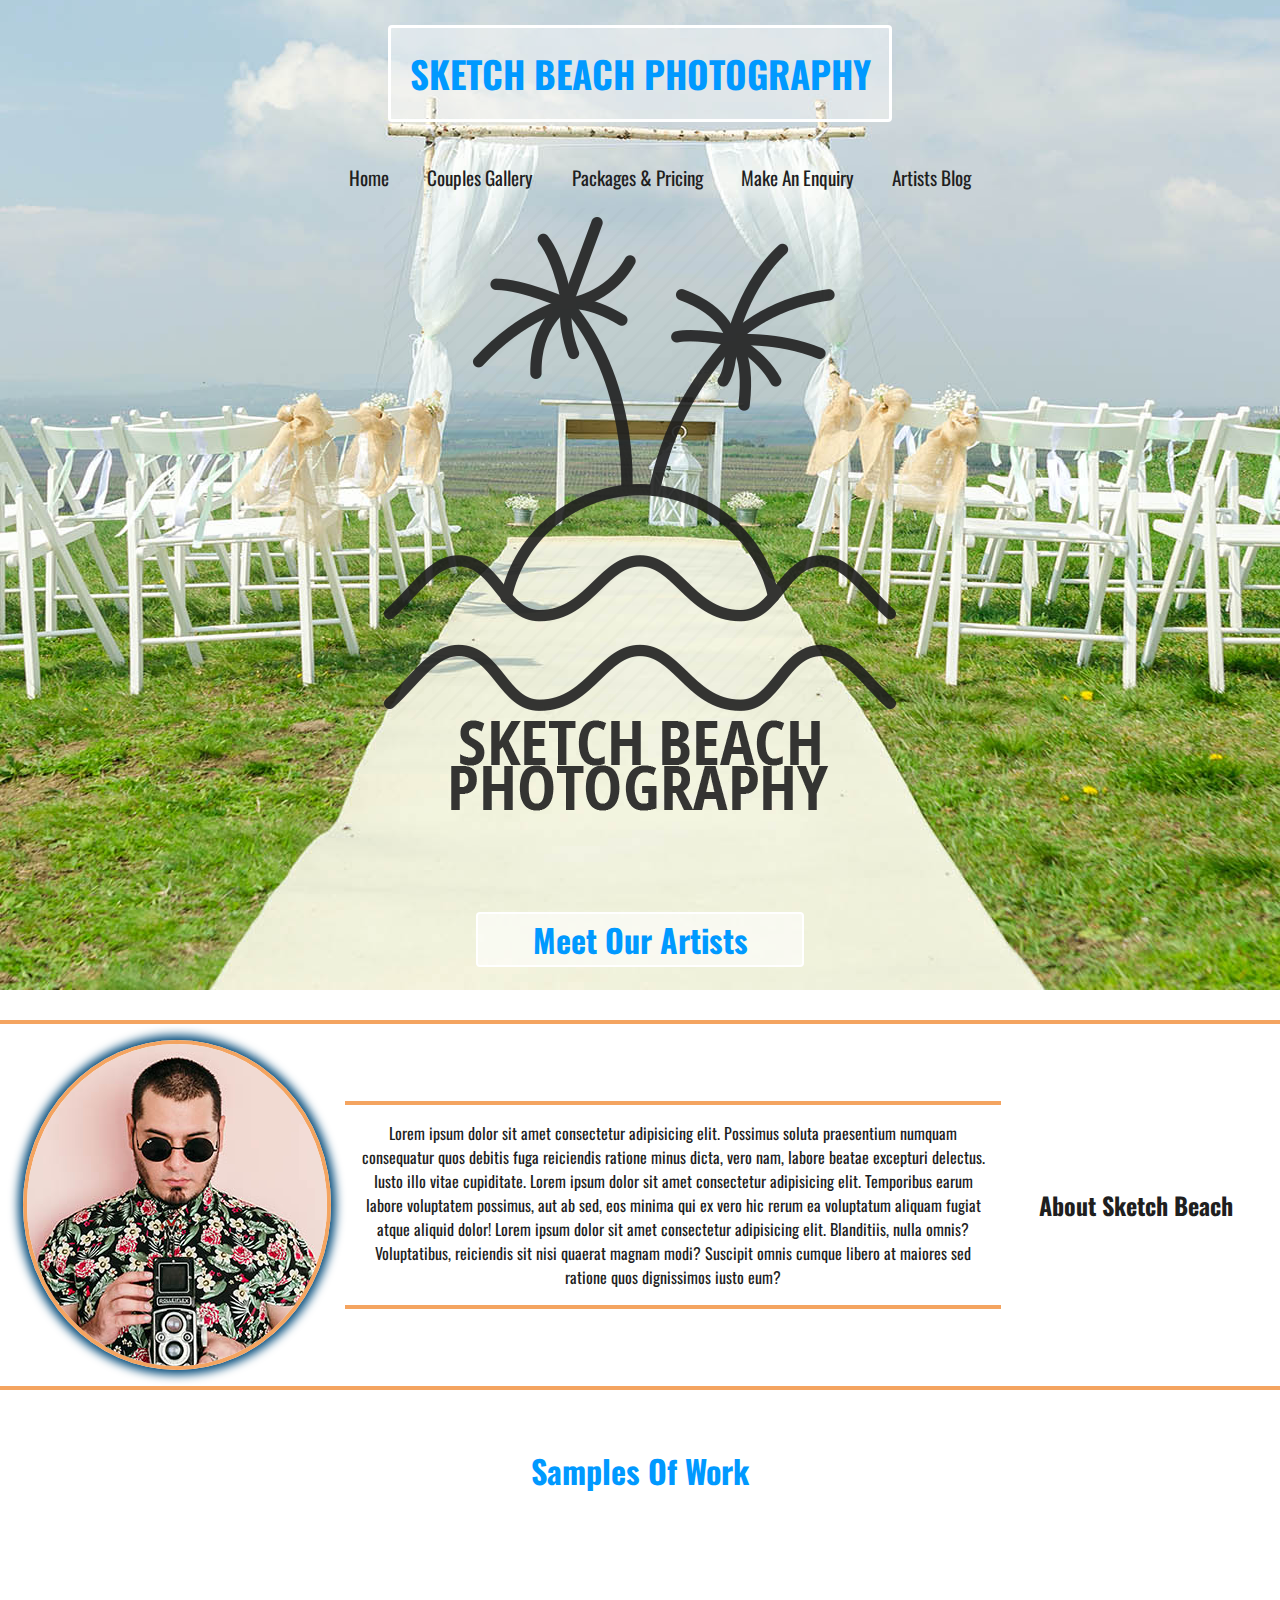
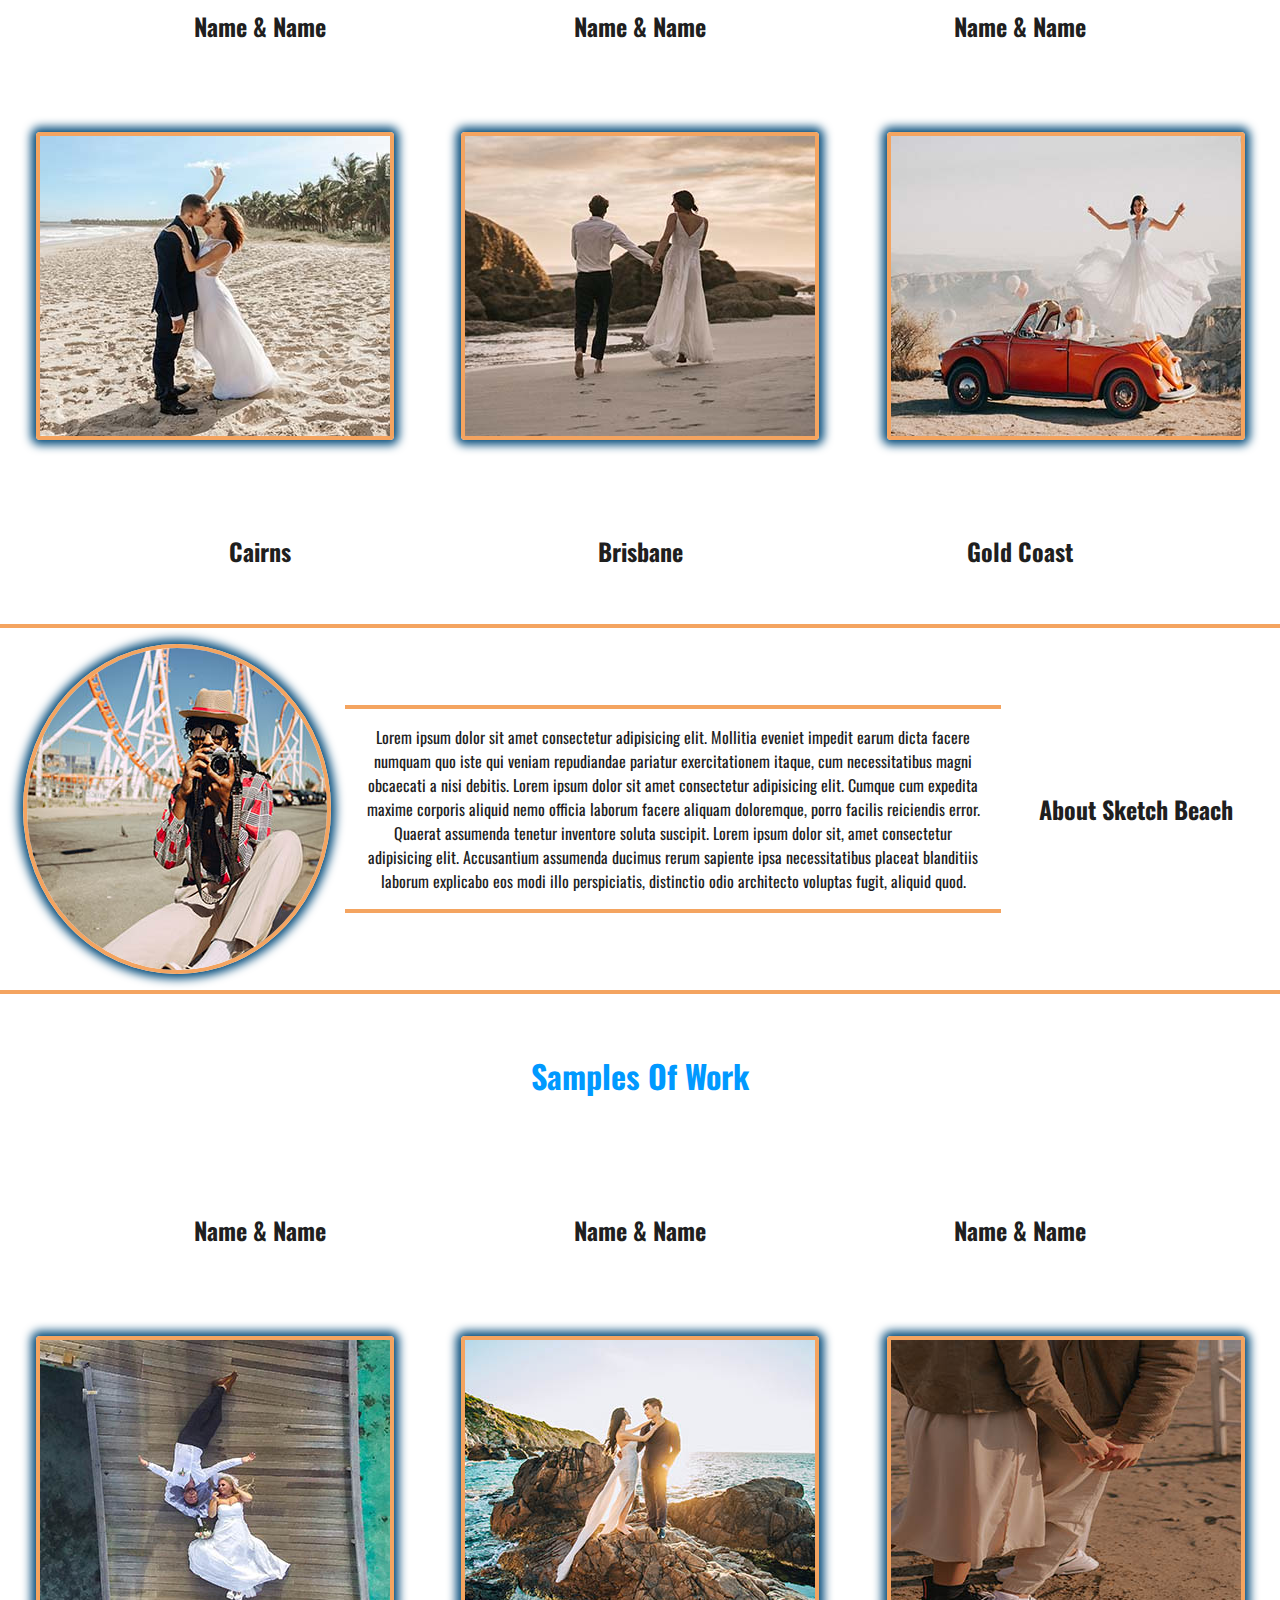
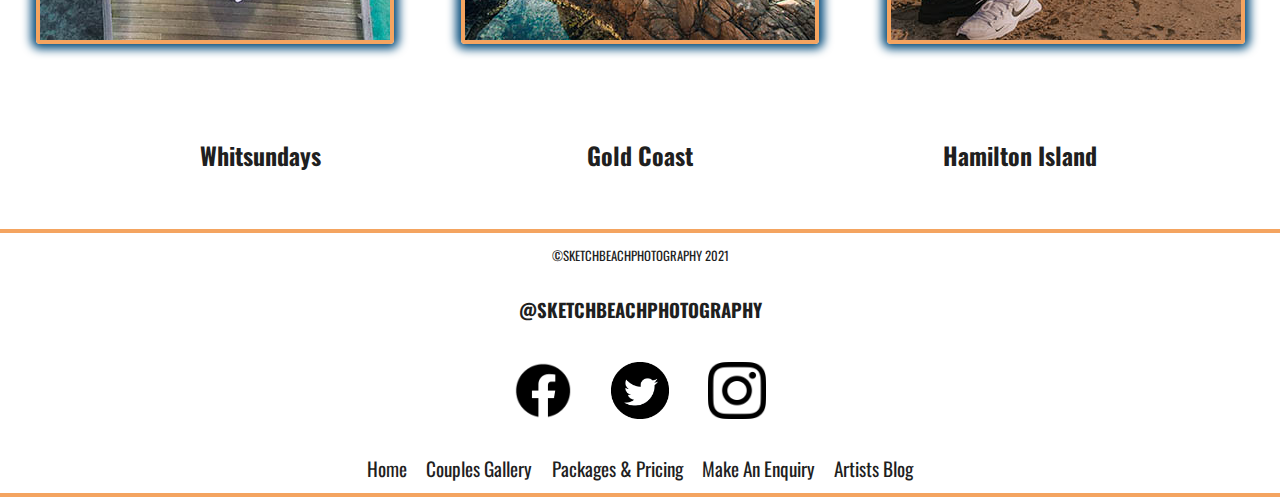
<file: index.html>
<!DOCTYPE html>
<html lang="en">
    <head>
        <meta charset="UTF-8">
        <meta http-equiv="X-UA-Compatible" content="IE=edge">
        <meta name="viewport" content="width=device-width, initial-scale=1.0">
        <link rel = "stylesheet" href = "../css/styles.css">
        <link rel="preconnect" href="https://fonts.googleapis.com">
        <link rel="preconnect" href="https://fonts.gstatic.com" crossorigin>
        <link href="https://fonts.googleapis.com/css2?family=Oswald&display=swap" rel="stylesheet"> 
        <script src = "../javascript/script.js" defer></script>
        <title>Sketch Beach Photo</title>
    </head>
    <body>
        <header class = "showcase">
            <!--Inserting Header With JS-->
        </header>
        <nav class = "showcase">
            <!--Inserting Navbar With JS-->
        </nav>
        <section class = "showcase">
            <img id = "animate" src = "../images/sketch-beach-logo.png" alt = "company logo">
        </section>
        <section class = "showcase">
            <div class = "image-showcase">
                <div>
                    <h1 class = "hh">Meet Our Artists</h1>
                </div>
            </div>
        </section>
        <section>
            <div class = "description">
                <img src = "../images/profile-shot.jpg" alt = "profile-photo">
                <p>Lorem ipsum dolor sit amet consectetur adipisicing elit. Possimus soluta praesentium numquam consequatur quos debitis fuga reiciendis ratione minus dicta, vero nam, labore beatae excepturi delectus. Iusto illo vitae cupiditate. Lorem ipsum dolor sit amet consectetur adipisicing elit. Temporibus earum labore voluptatem possimus, aut ab sed, eos minima qui ex vero hic rerum ea voluptatum aliquam fugiat atque aliquid dolor! Lorem ipsum dolor sit amet consectetur adipisicing elit. Blanditiis, nulla omnis? Voluptatibus, reiciendis sit nisi quaerat magnam modi? Suscipit omnis cumque libero at maiores sed ratione quos dignissimos iusto eum?</p>
                <h2>About Sketch Beach</h2>
            </div>
        </section>
        <section class = "second-showcase">
            <div class = "image-showcase">
                <div>
                    <h1>Samples Of Work</h1>
                </div>
            </div>
            <div class = "image-showcase">
                <div>
                    <h2>Name & Name</h2>
                </div>
                <div>
                    <h2>Name & Name</h2>
                </div>
                <div>
                    <h2>Name & Name</h2>
                </div>
            </div>
            <div class = "image-showcase">
                <div>
                    <img src = "../images/couple-1.jpg" alt = "image">
                </div>
                <div>
                    <img src = "../images/couple-2.jpg" alt = "image">
                </div>
                <div>
                    <img src = "../images/couple-3.jpg" alt = "image">
                </div>
            </div>
            <div class = "image-showcase">
                <div>
                    <h2>Cairns</h2>
                </div>
                <div>
                    <h2>Brisbane</h2>
                </div>
                <div>
                    <h2>Gold Coast</h2>
                </div>
            </div>
        </section>
        <section>
            <div class = "description">
                <img src = "../images/profile-shot-2.jpg" alt = "profile-photo">
                <p>Lorem ipsum dolor sit amet consectetur adipisicing elit. Mollitia eveniet impedit earum dicta facere numquam quo iste qui veniam repudiandae pariatur exercitationem itaque, cum necessitatibus magni obcaecati a nisi debitis. Lorem ipsum dolor sit amet consectetur adipisicing elit. Cumque cum expedita maxime corporis aliquid nemo officia laborum facere aliquam doloremque, porro facilis reiciendis error. Quaerat assumenda tenetur inventore soluta suscipit. Lorem ipsum dolor sit, amet consectetur adipisicing elit. Accusantium assumenda ducimus rerum sapiente ipsa necessitatibus placeat blanditiis laborum explicabo eos modi illo perspiciatis, distinctio odio architecto voluptas fugit, aliquid quod.</p>
                <h2>About Sketch Beach</h2>
            </div>
        </section>
        <section class = "second-showcase">
            <div class = "image-showcase">
                <div>
                    <h1>Samples Of Work</h1>
                </div>
            </div>
            <div class = "image-showcase">
                <div>
                    <h2>Name & Name</h2>
                </div>
                <div>
                    <h2>Name & Name</h2>
                </div>
                <div>
                    <h2>Name & Name</h2>
                </div>
            </div>
            <div class = "image-showcase">
                <div>
                    <img src = "../images/couple-4.jpg" alt = "image">
                </div>
                <div>
                    <img src = "../images/couple-5.jpg" alt = "image">
                </div>
                <div>
                    <img src = "../images/couple-6.jpg" alt = "image">
                </div>
            </div>
            <div class = "image-showcase">
                <div>
                    <h2>Whitsundays</h2>
                </div>
                <div>
                    <h2>Gold Coast</h2>
                </div>
                <div>
                    <h2>Hamilton Island</h2>
                </div>
            </div>
        </section>
        <footer>    
            <!--Inserting Footer with JS-->
        </footer>
    </body>
</html>
</file>
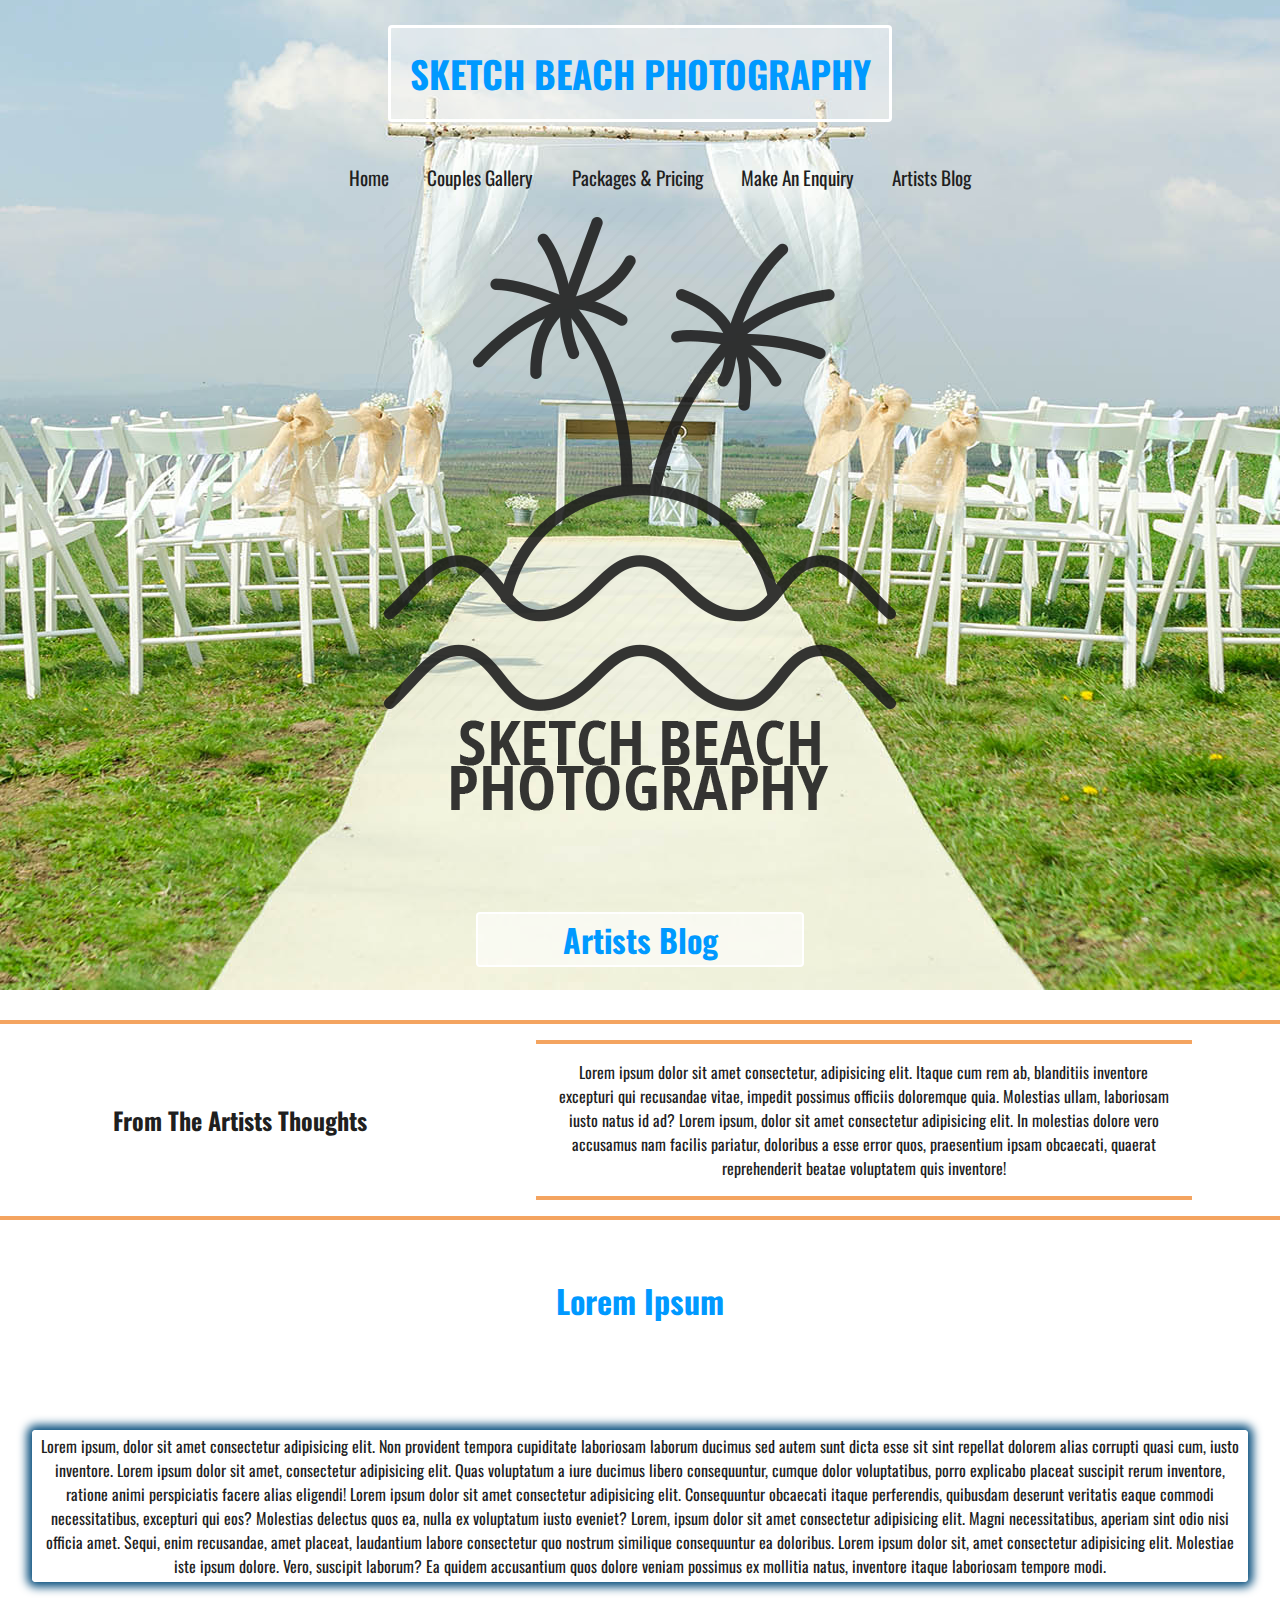
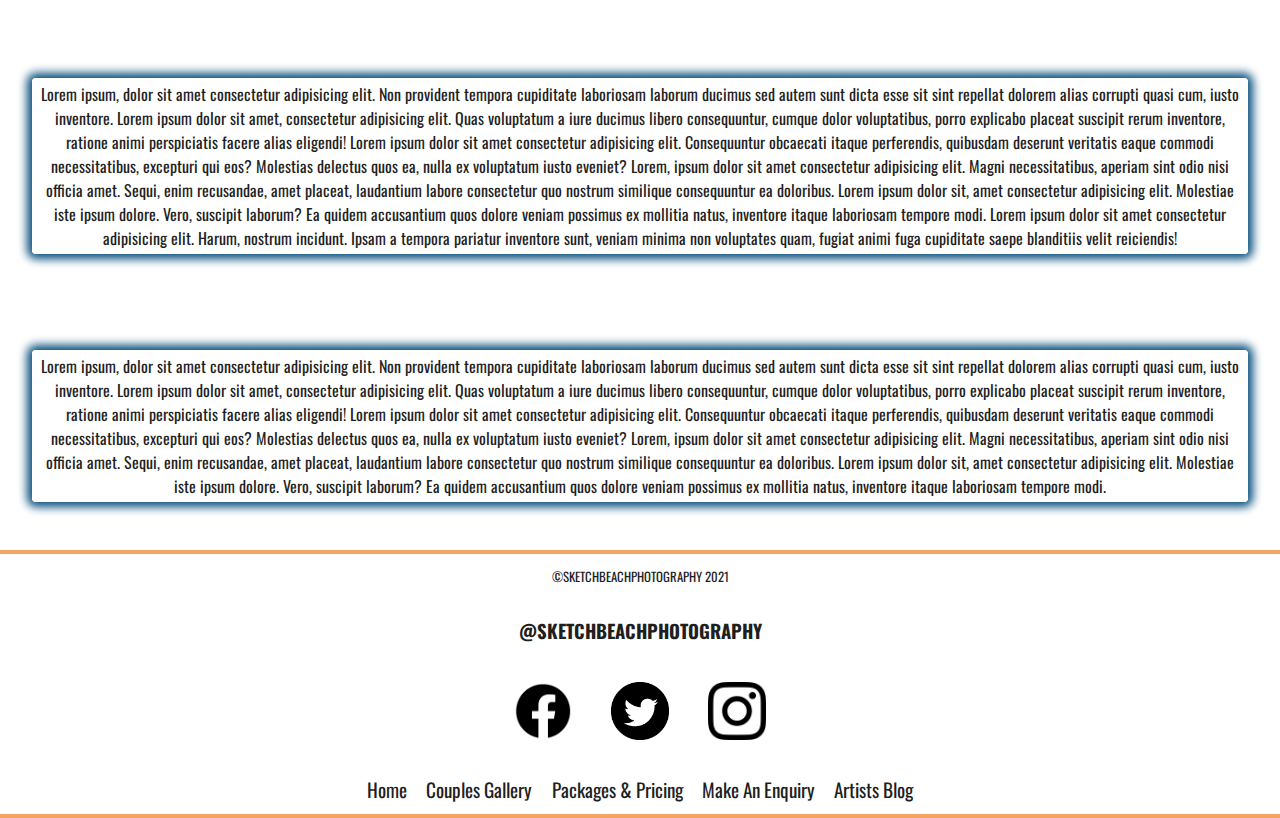
<file: html/blog.html>
<!DOCTYPE html>
<html lang="en">
    <head>
        <meta charset="UTF-8">
        <meta http-equiv="X-UA-Compatible" content="IE=edge">
        <meta name="viewport" content="width=device-width, initial-scale=1.0">
        <link rel = "stylesheet" href = "../css/styles.css">
        <link rel="preconnect" href="https://fonts.googleapis.com">
        <link rel="preconnect" href="https://fonts.gstatic.com" crossorigin>
        <link href="https://fonts.googleapis.com/css2?family=Oswald&display=swap" rel="stylesheet"> 
        <script src = "../javascript/script.js" defer></script>
        <title>Sketch Beach Copyright</title>
    </head>
    <body>
        <header class = "showcase">
            <!--Inserting Header With JS-->
        </header>
        <nav class = "showcase">
            <!--Inserting Navbar With JS-->
        </nav>
        <section class = "showcase">
            <img id = "animate" src = "../images/sketch-beach-logo.png" alt = "company logo">
        </section>
        <section class = "showcase">
            <div class = "image-showcase">
                <div>
                    <h1 id = "hh">Artists Blog</h1>
                </div>
            </div>
        </section>
        <section class = "showcase">
            <div class = "description">
                <h2>From The Artists Thoughts</h2>
                <p>Lorem ipsum dolor sit amet consectetur, adipisicing elit. Itaque cum rem ab, blanditiis inventore excepturi qui recusandae vitae, impedit possimus officiis doloremque quia. Molestias ullam, laboriosam iusto natus id ad? Lorem ipsum, dolor sit amet consectetur adipisicing elit. In molestias dolore vero accusamus nam facilis pariatur, doloribus a esse error quos, praesentium ipsam obcaecati, quaerat reprehenderit beatae voluptatem quis inventore!</p>
            </div>
        </section>
        <section class = "second-showcase">
            <div class = "image-showcase">
                <div>
                    <h1>Lorem Ipsum</h1>
                </div>
            </div>
            <div class = "image-showcase">
                <div>
                    <p>Lorem ipsum, dolor sit amet consectetur adipisicing elit. Non provident tempora cupiditate laboriosam laborum ducimus sed autem sunt dicta esse sit sint repellat dolorem alias corrupti quasi cum, iusto inventore. Lorem ipsum dolor sit amet, consectetur adipisicing elit. Quas voluptatum a iure ducimus libero consequuntur, cumque dolor voluptatibus, porro explicabo placeat suscipit rerum inventore, ratione animi perspiciatis facere alias eligendi! Lorem ipsum dolor sit amet consectetur adipisicing elit. Consequuntur obcaecati itaque perferendis, quibusdam deserunt veritatis eaque commodi necessitatibus, excepturi qui eos? Molestias delectus quos ea, nulla ex voluptatum iusto eveniet? Lorem, ipsum dolor sit amet consectetur adipisicing elit. Magni necessitatibus, aperiam sint odio nisi officia amet. Sequi, enim recusandae, amet placeat, laudantium labore consectetur quo nostrum similique consequuntur ea doloribus. Lorem ipsum dolor sit, amet consectetur adipisicing elit. Molestiae iste ipsum dolore. Vero, suscipit laborum? Ea quidem accusantium quos dolore veniam possimus ex mollitia natus, inventore itaque laboriosam tempore modi.</p>
                </div>
            </div>
            <div class = "image-showcase">
                <div>
                    <p>Lorem ipsum, dolor sit amet consectetur adipisicing elit. Non provident tempora cupiditate laboriosam laborum ducimus sed autem sunt dicta esse sit sint repellat dolorem alias corrupti quasi cum, iusto inventore. Lorem ipsum dolor sit amet, consectetur adipisicing elit. Quas voluptatum a iure ducimus libero consequuntur, cumque dolor voluptatibus, porro explicabo placeat suscipit rerum inventore, ratione animi perspiciatis facere alias eligendi! Lorem ipsum dolor sit amet consectetur adipisicing elit. Consequuntur obcaecati itaque perferendis, quibusdam deserunt veritatis eaque commodi necessitatibus, excepturi qui eos? Molestias delectus quos ea, nulla ex voluptatum iusto eveniet? Lorem, ipsum dolor sit amet consectetur adipisicing elit. Magni necessitatibus, aperiam sint odio nisi officia amet. Sequi, enim recusandae, amet placeat, laudantium labore consectetur quo nostrum similique consequuntur ea doloribus. Lorem ipsum dolor sit, amet consectetur adipisicing elit. Molestiae iste ipsum dolore. Vero, suscipit laborum? Ea quidem accusantium quos dolore veniam possimus ex mollitia natus, inventore itaque laboriosam tempore modi. Lorem ipsum dolor sit amet consectetur adipisicing elit. Harum, nostrum incidunt. Ipsam a tempora pariatur inventore sunt, veniam minima non voluptates quam, fugiat animi fuga cupiditate saepe blanditiis velit reiciendis!</p>
                </div>
            </div>
            <div class = "image-showcase">
                <div>
                    <p>Lorem ipsum, dolor sit amet consectetur adipisicing elit. Non provident tempora cupiditate laboriosam laborum ducimus sed autem sunt dicta esse sit sint repellat dolorem alias corrupti quasi cum, iusto inventore. Lorem ipsum dolor sit amet, consectetur adipisicing elit. Quas voluptatum a iure ducimus libero consequuntur, cumque dolor voluptatibus, porro explicabo placeat suscipit rerum inventore, ratione animi perspiciatis facere alias eligendi! Lorem ipsum dolor sit amet consectetur adipisicing elit. Consequuntur obcaecati itaque perferendis, quibusdam deserunt veritatis eaque commodi necessitatibus, excepturi qui eos? Molestias delectus quos ea, nulla ex voluptatum iusto eveniet? Lorem, ipsum dolor sit amet consectetur adipisicing elit. Magni necessitatibus, aperiam sint odio nisi officia amet. Sequi, enim recusandae, amet placeat, laudantium labore consectetur quo nostrum similique consequuntur ea doloribus. Lorem ipsum dolor sit, amet consectetur adipisicing elit. Molestiae iste ipsum dolore. Vero, suscipit laborum? Ea quidem accusantium quos dolore veniam possimus ex mollitia natus, inventore itaque laboriosam tempore modi.</p>
                </div>
            </div>
        </section>
        <footer>    
            <!--Inserting Footer with JS-->
        </footer>
    </body>
</html>
</file>
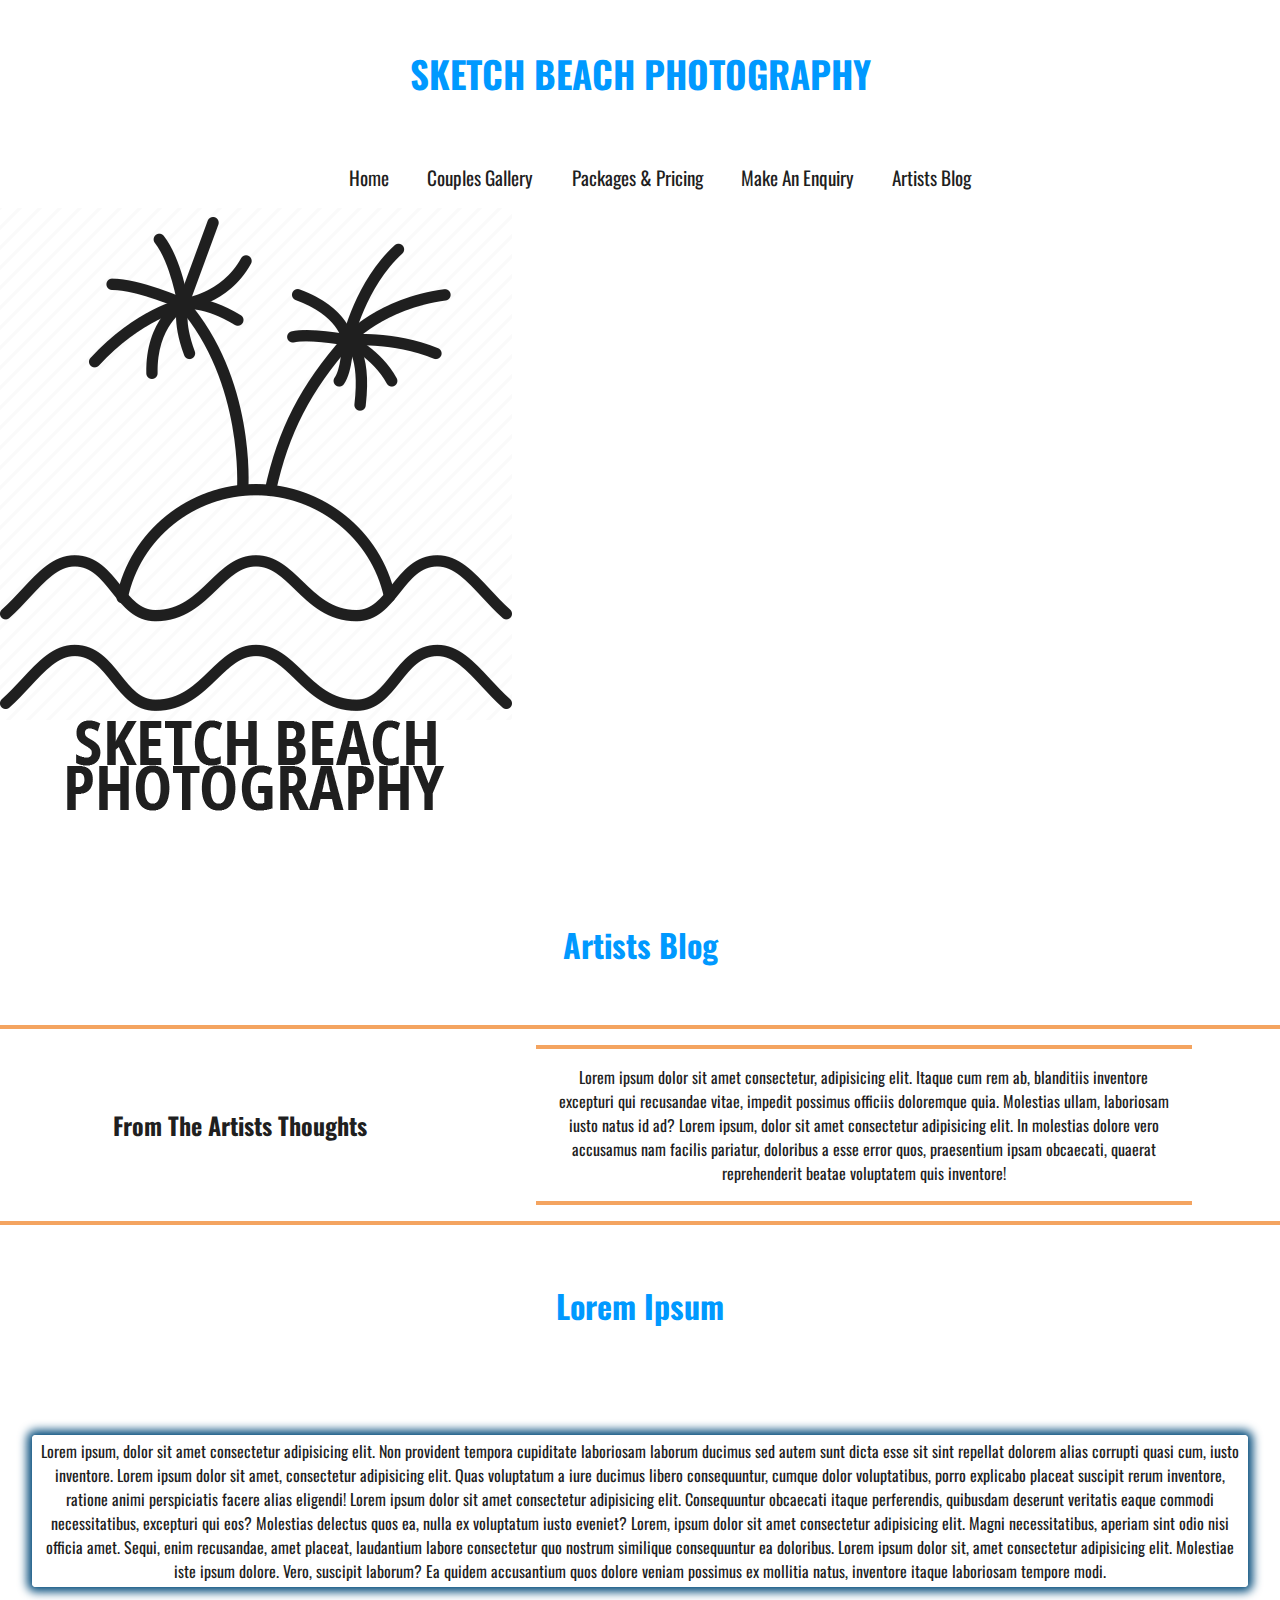
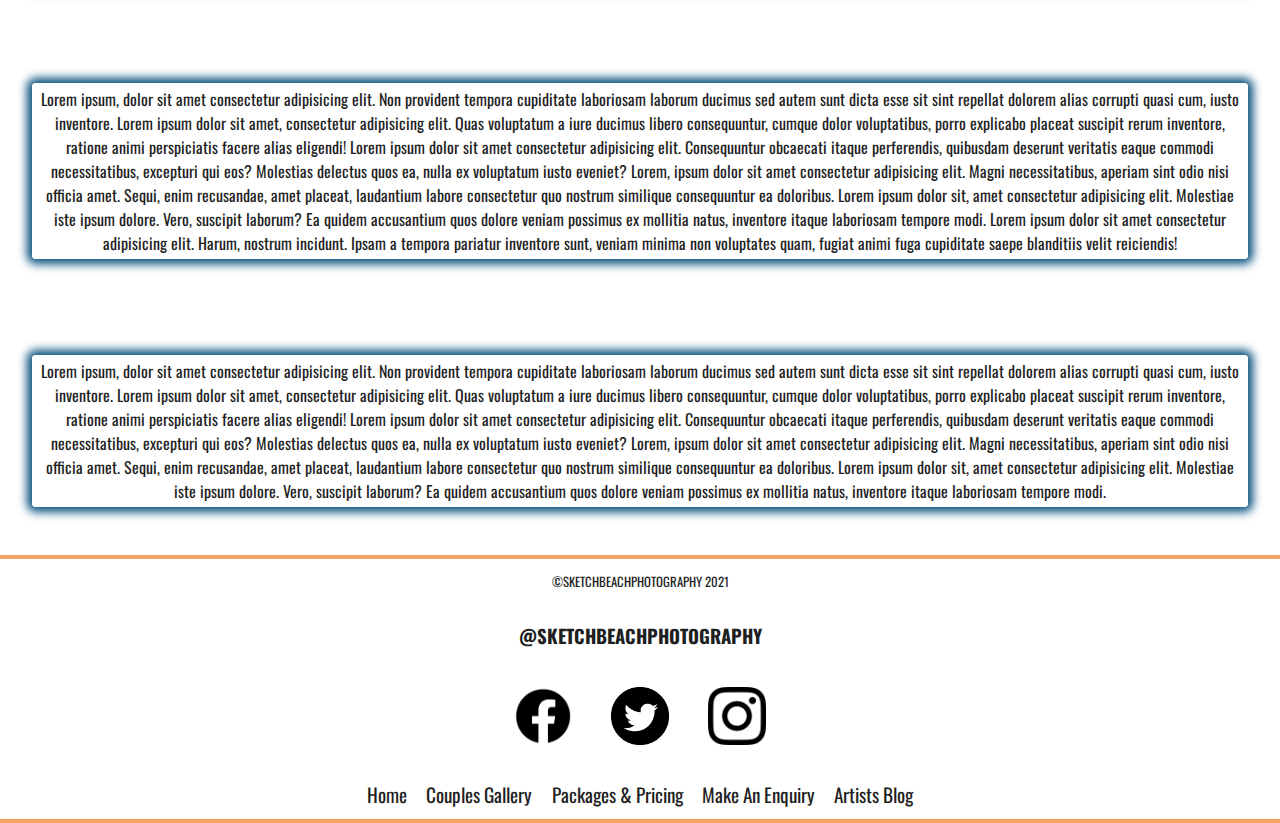
<file: html/copyright.html>
<!DOCTYPE html>
<html lang="en">
    <head>
        <meta charset="UTF-8">
        <meta http-equiv="X-UA-Compatible" content="IE=edge">
        <meta name="viewport" content="width=device-width, initial-scale=1.0">
        <link rel = "stylesheet" href = "../css/styles.css">
        <link rel="preconnect" href="https://fonts.googleapis.com">
        <link rel="preconnect" href="https://fonts.gstatic.com" crossorigin>
        <link href="https://fonts.googleapis.com/css2?family=Oswald&display=swap" rel="stylesheet"> 
        <script src = "../javascript/script.js" defer></script>
        <title>Sketch Beach Copyright</title>
    </head>
    <body>
        <header id = "showcase">
            <h1>SKETCH BEACH PHOTOGRAPHY</h1>
        </header>
        <nav id = "showcase">
            <div class = "hamburger-menu">
                &#127828;
                <div class = "hamburger-links">
                    <a href = "../index.html">Home</a>
                    <a href = "couplespage.html">Couples Gallery</a>
                    <a href = "pricepage.html">Packages & Pricing</a>
                    <a href = "enquirypage.html">Make An Enquiry</a>
                    <a href = "copyright.html">Artists Blog</a>
                </div>
            </div>
            <a href = "../index.html">Home</a>
            <a href = "couplespage.html">Couples Gallery</a>
            <a href = "pricepage.html">Packages & Pricing</a>
            <a href = "enquirypage.html">Make An Enquiry</a>
            <a href = "copyright.html">Artists Blog</a>
        </nav>
        <section id = "showcase">
            <img id = "animate" src = "../images/sketch-beach-logo.png" alt = "company logo">
        </section>
        <section id = "showcase">
            <div class = "image-showcase">
                <div>
                    <h1 id = "hh">Artists Blog</h1>
                </div>
            </div>
        </section>
        <section id = "showcase">
            <div class = "description">
                <h2>From The Artists Thoughts</h2>
                <p>Lorem ipsum dolor sit amet consectetur, adipisicing elit. Itaque cum rem ab, blanditiis inventore excepturi qui recusandae vitae, impedit possimus officiis doloremque quia. Molestias ullam, laboriosam iusto natus id ad? Lorem ipsum, dolor sit amet consectetur adipisicing elit. In molestias dolore vero accusamus nam facilis pariatur, doloribus a esse error quos, praesentium ipsam obcaecati, quaerat reprehenderit beatae voluptatem quis inventore!</p>
            </div>
        </section>
        <section id = "second-showcase">
            <div class = "image-showcase">
                <div>
                    <h1>Lorem Ipsum</h1>
                </div>
            </div>
            <div class = "image-showcase">
                <div>
                    <p>Lorem ipsum, dolor sit amet consectetur adipisicing elit. Non provident tempora cupiditate laboriosam laborum ducimus sed autem sunt dicta esse sit sint repellat dolorem alias corrupti quasi cum, iusto inventore. Lorem ipsum dolor sit amet, consectetur adipisicing elit. Quas voluptatum a iure ducimus libero consequuntur, cumque dolor voluptatibus, porro explicabo placeat suscipit rerum inventore, ratione animi perspiciatis facere alias eligendi! Lorem ipsum dolor sit amet consectetur adipisicing elit. Consequuntur obcaecati itaque perferendis, quibusdam deserunt veritatis eaque commodi necessitatibus, excepturi qui eos? Molestias delectus quos ea, nulla ex voluptatum iusto eveniet? Lorem, ipsum dolor sit amet consectetur adipisicing elit. Magni necessitatibus, aperiam sint odio nisi officia amet. Sequi, enim recusandae, amet placeat, laudantium labore consectetur quo nostrum similique consequuntur ea doloribus. Lorem ipsum dolor sit, amet consectetur adipisicing elit. Molestiae iste ipsum dolore. Vero, suscipit laborum? Ea quidem accusantium quos dolore veniam possimus ex mollitia natus, inventore itaque laboriosam tempore modi.</p>
                </div>
            </div>
            <div class = "image-showcase">
                <div>
                    <p>Lorem ipsum, dolor sit amet consectetur adipisicing elit. Non provident tempora cupiditate laboriosam laborum ducimus sed autem sunt dicta esse sit sint repellat dolorem alias corrupti quasi cum, iusto inventore. Lorem ipsum dolor sit amet, consectetur adipisicing elit. Quas voluptatum a iure ducimus libero consequuntur, cumque dolor voluptatibus, porro explicabo placeat suscipit rerum inventore, ratione animi perspiciatis facere alias eligendi! Lorem ipsum dolor sit amet consectetur adipisicing elit. Consequuntur obcaecati itaque perferendis, quibusdam deserunt veritatis eaque commodi necessitatibus, excepturi qui eos? Molestias delectus quos ea, nulla ex voluptatum iusto eveniet? Lorem, ipsum dolor sit amet consectetur adipisicing elit. Magni necessitatibus, aperiam sint odio nisi officia amet. Sequi, enim recusandae, amet placeat, laudantium labore consectetur quo nostrum similique consequuntur ea doloribus. Lorem ipsum dolor sit, amet consectetur adipisicing elit. Molestiae iste ipsum dolore. Vero, suscipit laborum? Ea quidem accusantium quos dolore veniam possimus ex mollitia natus, inventore itaque laboriosam tempore modi. Lorem ipsum dolor sit amet consectetur adipisicing elit. Harum, nostrum incidunt. Ipsam a tempora pariatur inventore sunt, veniam minima non voluptates quam, fugiat animi fuga cupiditate saepe blanditiis velit reiciendis!</p>
                </div>
            </div>
            <div class = "image-showcase">
                <div>
                    <p>Lorem ipsum, dolor sit amet consectetur adipisicing elit. Non provident tempora cupiditate laboriosam laborum ducimus sed autem sunt dicta esse sit sint repellat dolorem alias corrupti quasi cum, iusto inventore. Lorem ipsum dolor sit amet, consectetur adipisicing elit. Quas voluptatum a iure ducimus libero consequuntur, cumque dolor voluptatibus, porro explicabo placeat suscipit rerum inventore, ratione animi perspiciatis facere alias eligendi! Lorem ipsum dolor sit amet consectetur adipisicing elit. Consequuntur obcaecati itaque perferendis, quibusdam deserunt veritatis eaque commodi necessitatibus, excepturi qui eos? Molestias delectus quos ea, nulla ex voluptatum iusto eveniet? Lorem, ipsum dolor sit amet consectetur adipisicing elit. Magni necessitatibus, aperiam sint odio nisi officia amet. Sequi, enim recusandae, amet placeat, laudantium labore consectetur quo nostrum similique consequuntur ea doloribus. Lorem ipsum dolor sit, amet consectetur adipisicing elit. Molestiae iste ipsum dolore. Vero, suscipit laborum? Ea quidem accusantium quos dolore veniam possimus ex mollitia natus, inventore itaque laboriosam tempore modi.</p>
                </div>
            </div>
        </section>
        <footer>
            <div class = "footer-info">
                <p>&copy;SKETCHBEACHPHOTOGRAPHY 2021</p>
                <h3>@SKETCHBEACHPHOTOGRAPHY</h3>
            </div>
            <div class = icons>
                <a href = "https://facebook.com"><img src = "../images/fb-logo.png" alt = "fb-logo"></a>
                <a href = "https://twitter.com"><img src = "../images/twitter-logo.png" alt = "twitter-logo"></a>
                <a href = "https://instagram.com"><img src = "../images/insta-logo.png" alt = "instagram-logo"></a>
            </div>
            <div>
                <a href = "../index.html">Home</a>
                <a href = "couplespage.html">Couples Gallery</a>
                <a href = "pricepage.html">Packages & Pricing</a>
                <a href = "enquirypage.html">Make An Enquiry</a>
                <a href = "copyright.html">Artists Blog</a>
            </div>
        </footer>
    </body>
</html>
</file>
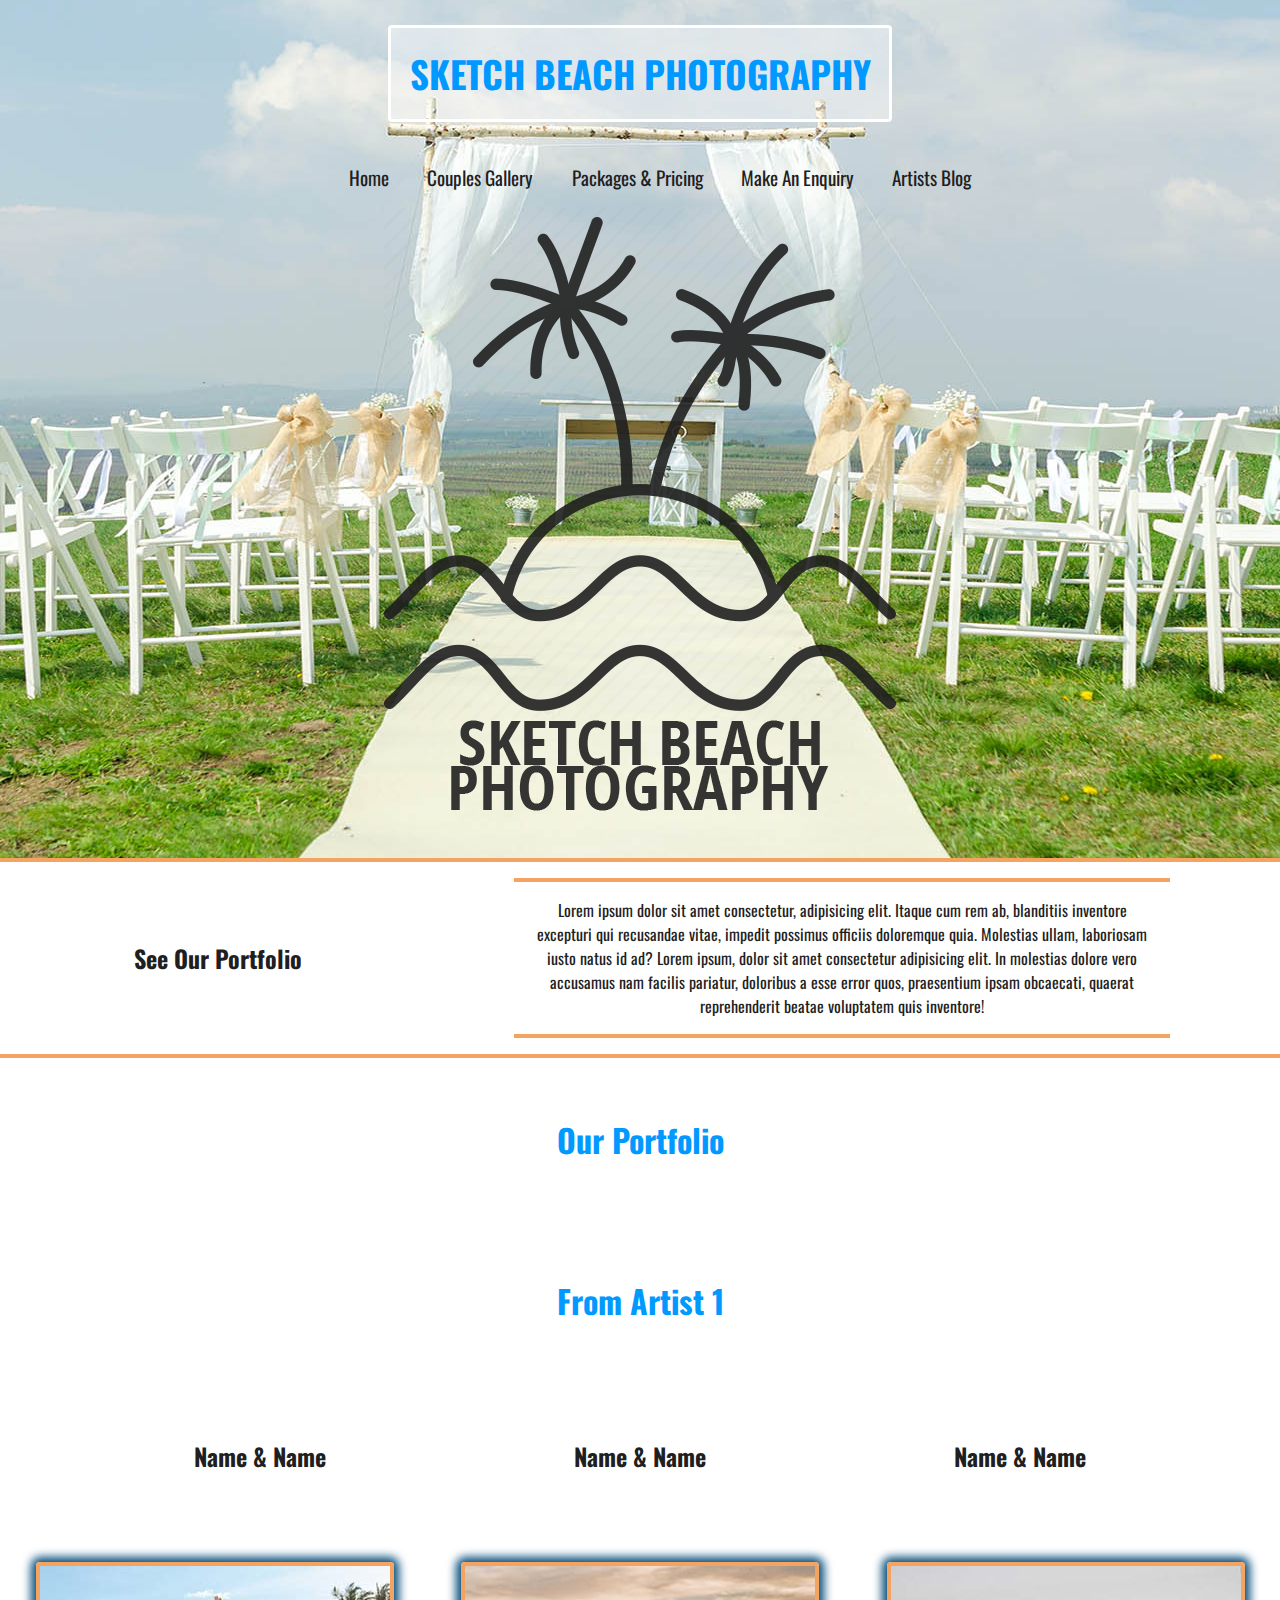
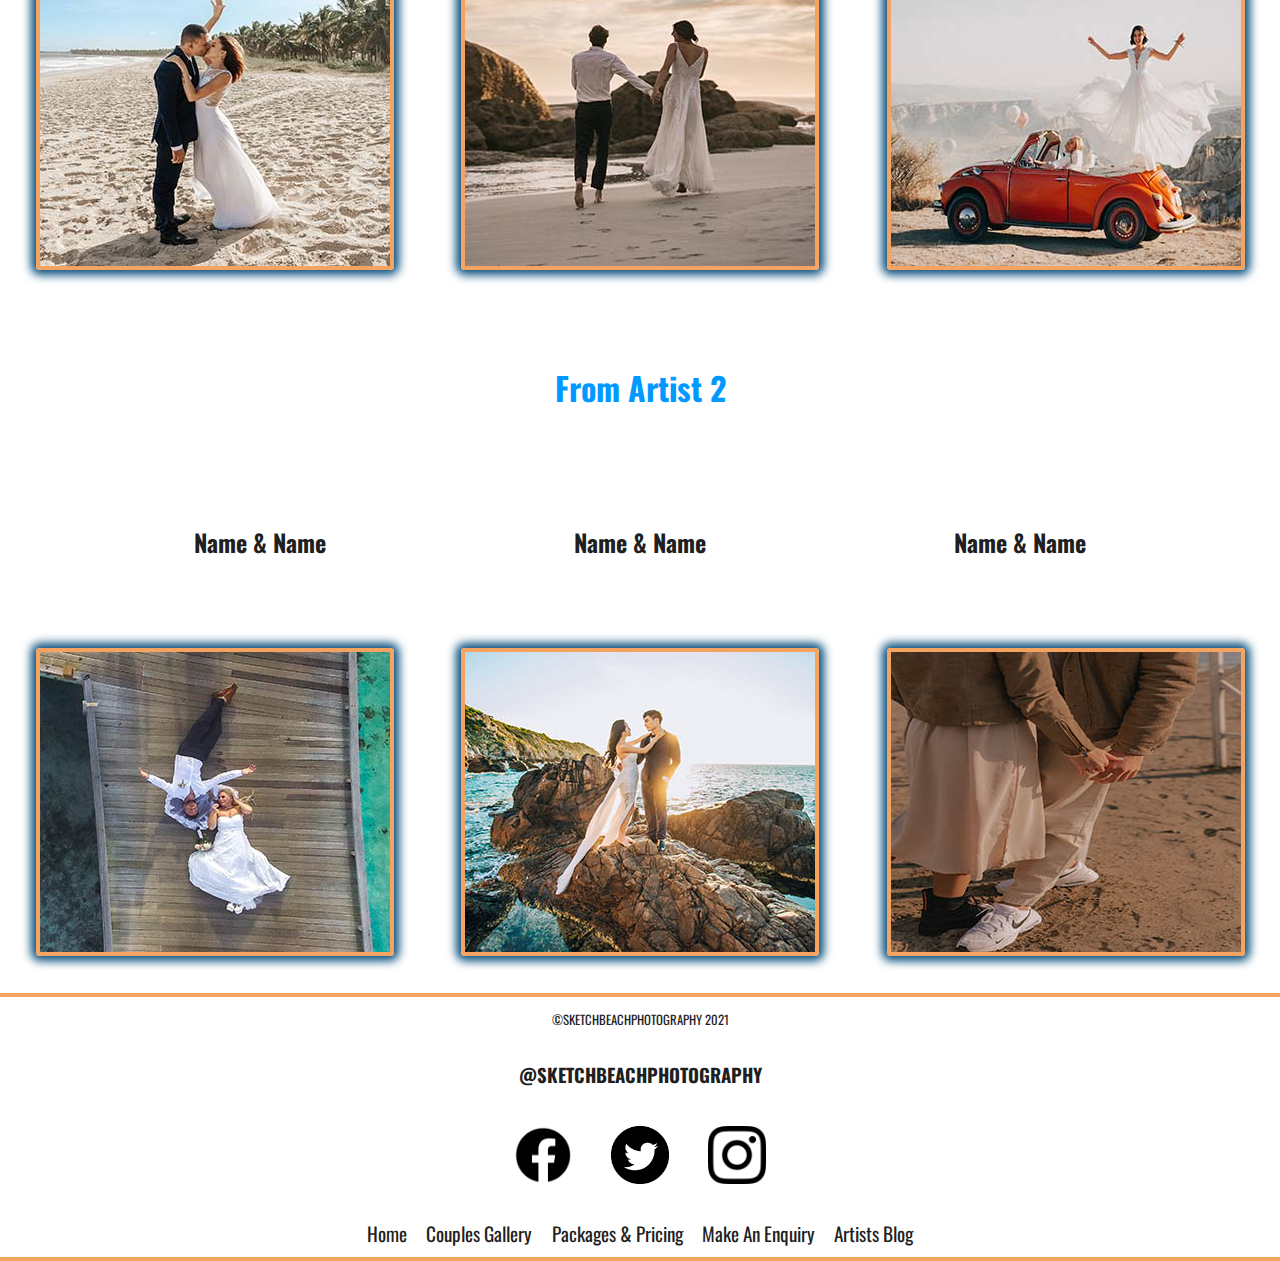
<file: html/couplespage.html>
<!DOCTYPE html>
<html lang="en">
    <head>
        <meta charset="UTF-8">
        <meta http-equiv="X-UA-Compatible" content="IE=edge">
        <meta name="viewport" content="width=device-width, initial-scale=1.0">
        <link rel = "stylesheet" href = "../css/styles.css">
        <link rel="preconnect" href="https://fonts.googleapis.com">
        <link rel="preconnect" href="https://fonts.gstatic.com" crossorigin>
        <link href="https://fonts.googleapis.com/css2?family=Oswald&display=swap" rel="stylesheet"> 
        <script src = "../javascript/script.js" defer></script>
        <title>Sketch Beach Gallery</title>
    </head>
    <body>
        <header class = "showcase">
            <!--Inserting Header With JS-->
        </header>
        <nav class = "showcase">
            <!--Inserting Navbar With JS-->
        </nav>
        <section class = "showcase">
            <img id = "animate" src = "../images/sketch-beach-logo.png" alt = "company logo">
        </section>
        <section class = "showcase">
            <div class = "description">
                <h2>See Our Portfolio</h2>
                <p>Lorem ipsum dolor sit amet consectetur, adipisicing elit. Itaque cum rem ab, blanditiis inventore excepturi qui recusandae vitae, impedit possimus officiis doloremque quia. Molestias ullam, laboriosam iusto natus id ad? Lorem ipsum, dolor sit amet consectetur adipisicing elit. In molestias dolore vero accusamus nam facilis pariatur, doloribus a esse error quos, praesentium ipsam obcaecati, quaerat reprehenderit beatae voluptatem quis inventore!</p>
            </div>
        </section>
        <section class = "second-showcase">
            <div class = "image-showcase">
                <div>
                    <h1>Our Portfolio</h1>
                </div>
            </div>
            <div class = "image-showcase">
                <div>
                    <h1>From Artist 1</h1>
                </div>
            </div>
            <div class = "image-showcase">
                <div>
                    <h2>Name & Name</h2>
                </div>
                <div>
                    <h2>Name & Name</h2>
                </div>
                <div>
                    <h2>Name & Name</h2>
                </div>
            </div>
            <div class = "image-showcase">
                <div>
                    <img src = "../images/couple-1.jpg" alt = "image">
                </div>
                <div>
                    <img src = "../images/couple-2.jpg" alt = "image">
                </div>
                <div>
                    <img src = "../images/couple-3.jpg" alt = "image">
                </div>
            </div>
        </section>
        <section class = "second-showcase">
            <div class = "image-showcase">
                <div>
                    <h1>From Artist 2</h1>
                </div>
            </div>
            <div class = "image-showcase">
                <div>
                    <h2>Name & Name</h2>
                </div>
                <div>
                    <h2>Name & Name</h2>
                </div>
                <div>
                    <h2>Name & Name</h2>
                </div>
            </div>
            <div class = "image-showcase">
                <div>
                    <img src = "../images/couple-4.jpg" alt = "image">
                </div>
                <div>
                    <img src = "../images/couple-5.jpg" alt = "image">
                </div>
                <div>
                    <img src = "../images/couple-6.jpg" alt = "image">
                </div>
            </div>
        </section>
        <footer>
            <!--Inserting Footer With JS-->
        </footer>
    </body>
</html>
</file>
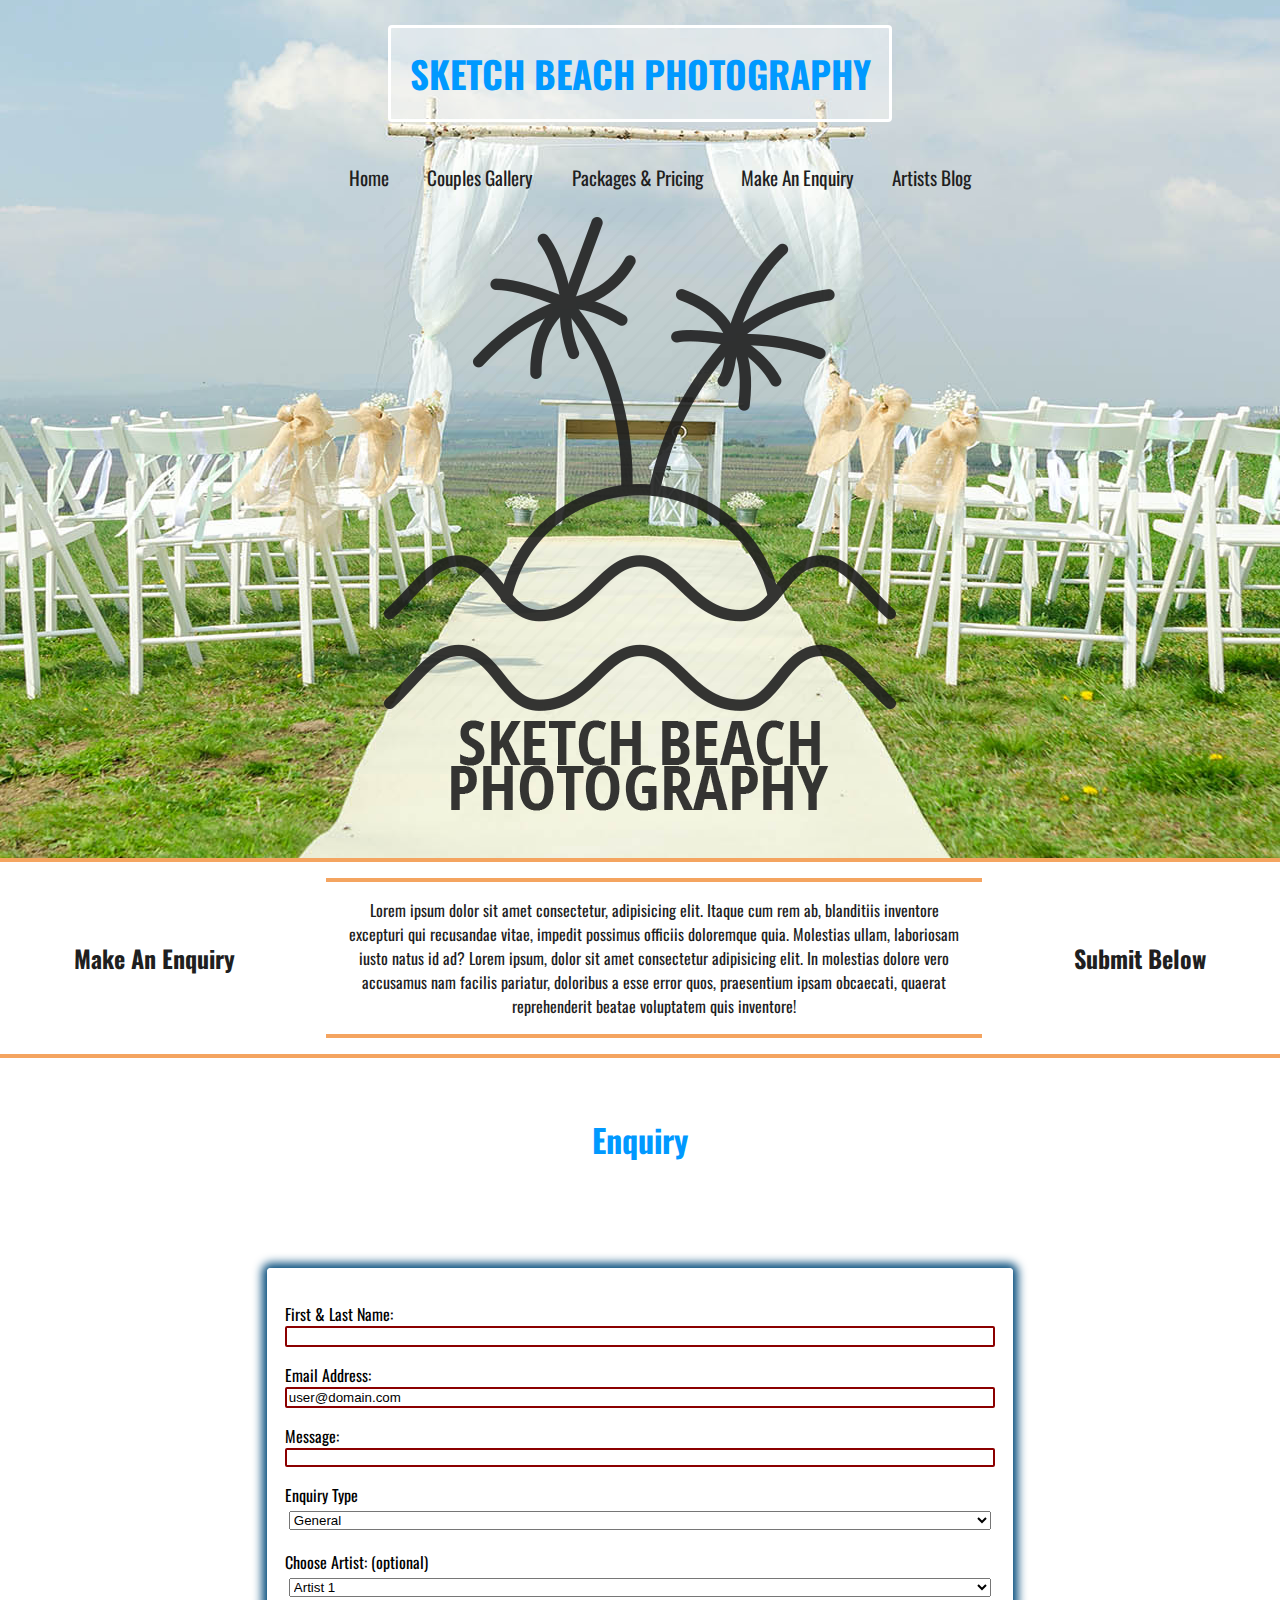
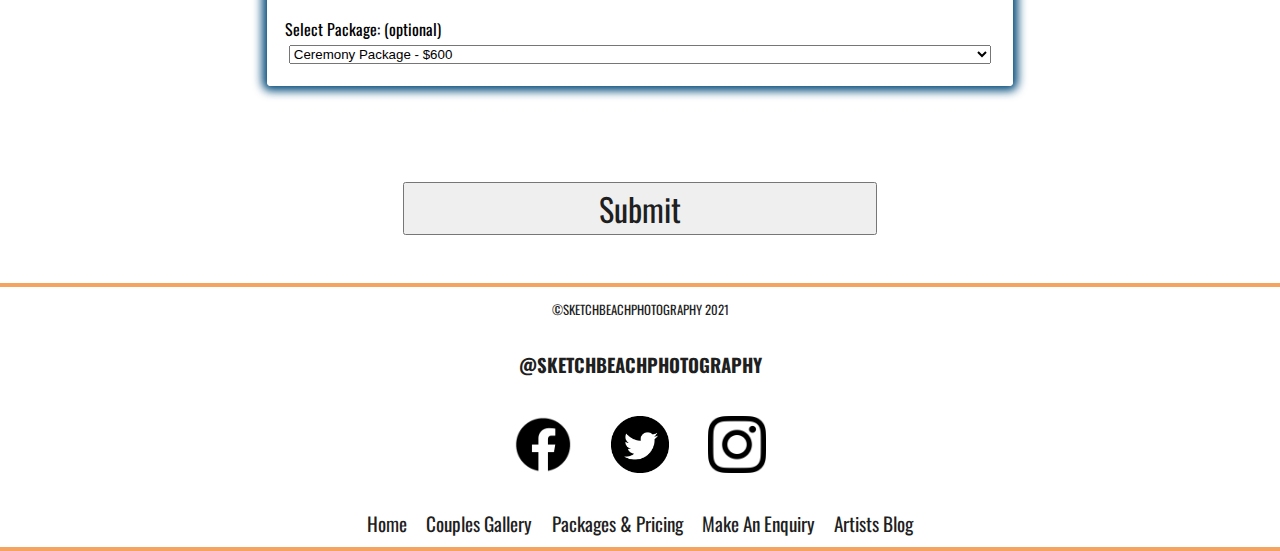
<file: html/enquirypage.html>
<!DOCTYPE html>
<html lang="en">
    <head>
        <meta charset="UTF-8">
        <meta http-equiv="X-UA-Compatible" content="IE=edge">
        <meta name="viewport" content="width=device-width, initial-scale=1.0">
        <link rel = "stylesheet" href = "../css/styles.css">
        <link rel="preconnect" href="https://fonts.googleapis.com">
        <link rel="preconnect" href="https://fonts.gstatic.com" crossorigin>
        <link href="https://fonts.googleapis.com/css2?family=Oswald&display=swap" rel="stylesheet"> 
        <script src = "../javascript/script.js" defer></script>
        <title>Sketch Beach Enquiry</title>
    </head>
    <body>
        <header class = "showcase">
            <!--Inserting Header With JS-->
        </header>
        <nav class = "showcase">
            <!--Inserting Navbar With JS-->
        </nav>
        <section class = "showcase">
            <img id = "animate" src = "../images/sketch-beach-logo.png" alt = "company logo">
        </section>
        <section class = "second-showcase">
            <div class = "description">
                <h2>Make An Enquiry</h2>
                <p>Lorem ipsum dolor sit amet consectetur, adipisicing elit. Itaque cum rem ab, blanditiis inventore excepturi qui recusandae vitae, impedit possimus officiis doloremque quia. Molestias ullam, laboriosam iusto natus id ad? Lorem ipsum, dolor sit amet consectetur adipisicing elit. In molestias dolore vero accusamus nam facilis pariatur, doloribus a esse error quos, praesentium ipsam obcaecati, quaerat reprehenderit beatae voluptatem quis inventore!</p>
                <h2>Submit Below</h2>
            </div>
            <section class = "second-showcase">
                <div class = "image-showcase">
                    <div>
                        <h1>Enquiry</h1>
                    </div>
                </div>
            </section>
            <div class = "enquiry-form">
                <form>
                    <label id = "f&lname">First & Last Name:</label>
                    <input required type = "text" id = "name">
                    <label id = "email-adress">Email Address:</label>
                    <input required type = "email" id = "email" value = "user@domain.com">
                    <label id = "email-message">Message:</label>
                    <input required type = "text" id = "email-body">
                    <label id = "enquiry-type">Enquiry Type</label>
                    <select name = "select-enqtype" id = select-enqtype>
                        <option value = "general">General</option>
                        <option value = "package">Package / Price</option>
                        <option value = "other">Other</option>
                    </select> 
                    <label id = "artist">Choose Artist: (optional)</label>
                    <select name = "artist-select" id = "artist-select">
                        <option value = "">Artist 1</option>
                        <option value = "">Artist 2</option>
                    </select>
                    <label id = "package-type">Select Package: (optional)</label>
                    <select name = "select-package" id = "select-package">
                        <option value = "ceremony">Ceremony Package - $600</option>
                        <option value = "gathering">Gathering Package - $1200</option>
                        <option value = "event">Event Package - $2400</option>
                    </select>
                </form>
            </div>
            <div class = "enquiry-form">
                <input type = "button" id = "submit-button" value="Submit">
            </div>
        </section>
        <footer>    
            <!--Inserting Footer with JS-->
        </footer>
    </body>
</html>
</file>
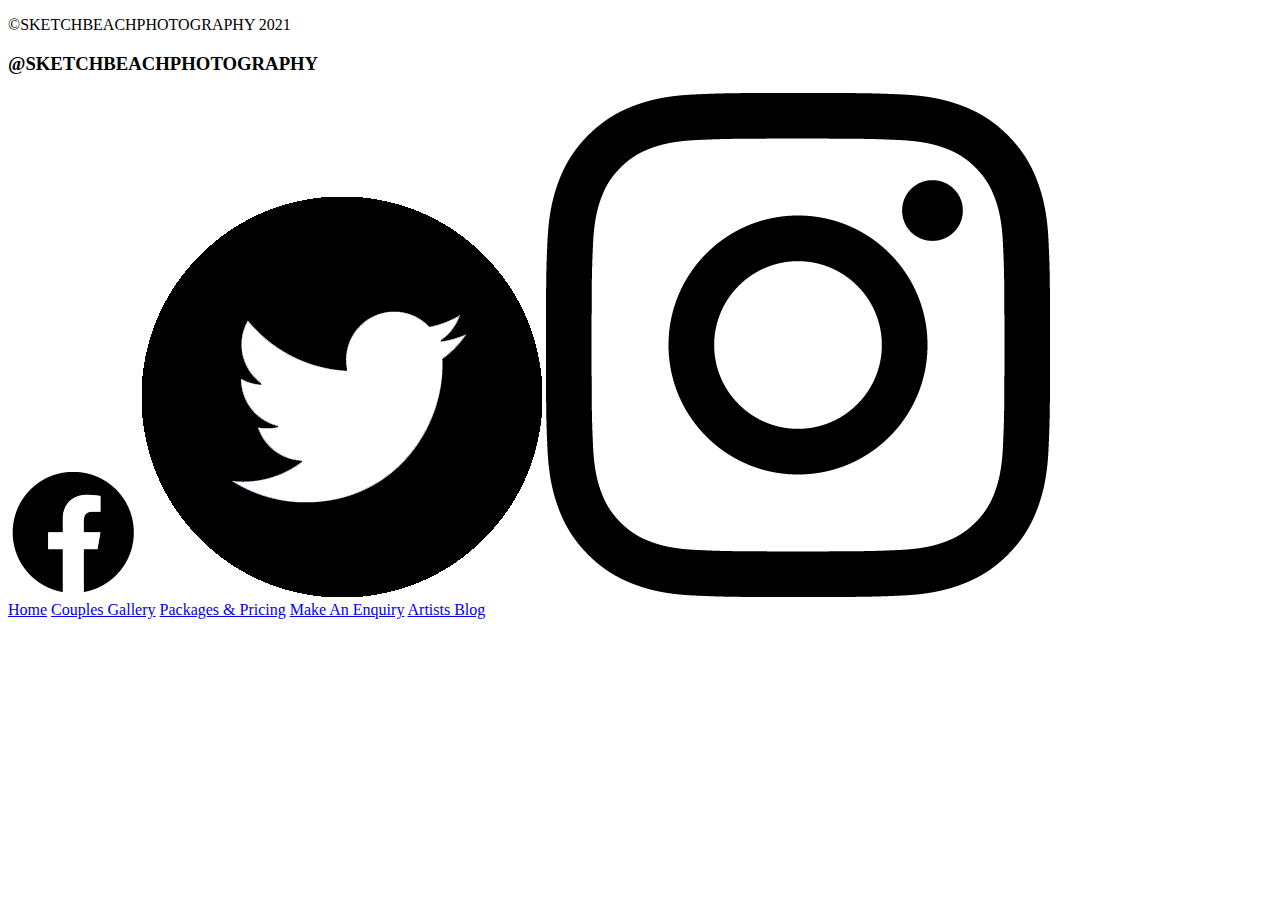
<file: html/footer.html>
<!DOCTYPE html>
<html lang="en">
<head>
    <meta charset="UTF-8">
    <meta http-equiv="X-UA-Compatible" content="IE=edge">
    <meta name="viewport" content="width=device-width, initial-scale=1.0">
    <title>Document</title>
</head>
<body>
    <div class = "footer-info">
        <p>&copy;SKETCHBEACHPHOTOGRAPHY 2021</p>
        <h3>@SKETCHBEACHPHOTOGRAPHY</h3>
    </div>
    <div class = icons>
        <a href = "https://facebook.com"><img src = "../images/fb-logo.png" alt = "fb-logo"></a>
        <a href = "https://twitter.com"><img src = "../images/twitter-logo.png" alt = "twitter-logo"></a>
        <a href = "https://instagram.com"><img src = "../images/insta-logo.png" alt = "instagram-logo"></a>
    </div>
    <div>
        <a href = "index.html">Home</a>
        <a href = "couplespage.html">Couples Gallery</a>
        <a href = "pricepage.html">Packages & Pricing</a>
        <a href = "enquirypage.html">Make An Enquiry</a>
        <a href = "blog.html">Artists Blog</a>
    </div>
</body>
</html>
</file>
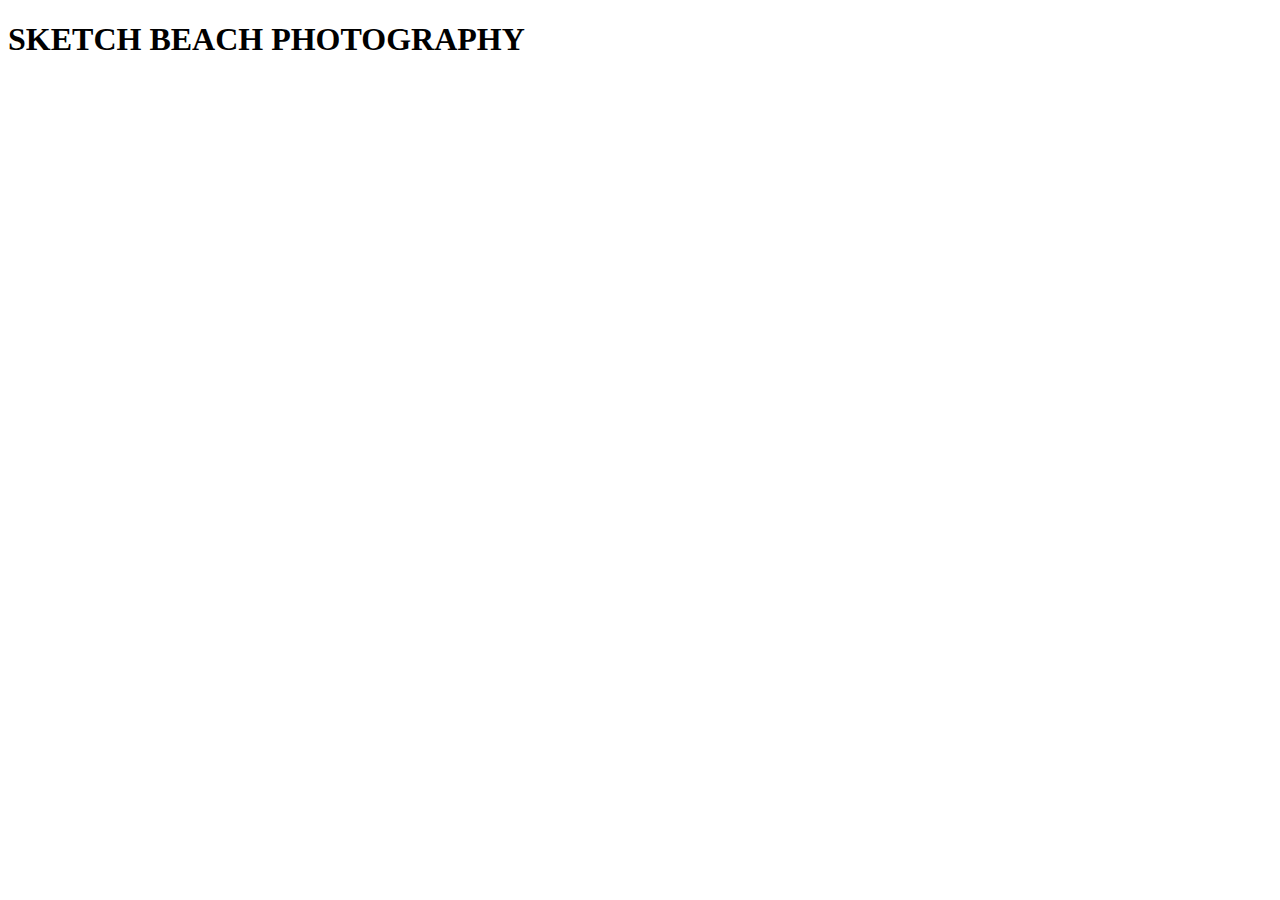
<file: html/header.html>
<!DOCTYPE html>
<html lang="en">
    <head>
        <meta charset="UTF-8">
        <meta http-equiv="X-UA-Compatible" content="IE=edge">
        <meta name="viewport" content="width=device-width, initial-scale=1.0">
        <title>Header</title>
    </head>
    <body>
        <h1>SKETCH BEACH PHOTOGRAPHY</h1>
    </body>
</html>
</file>
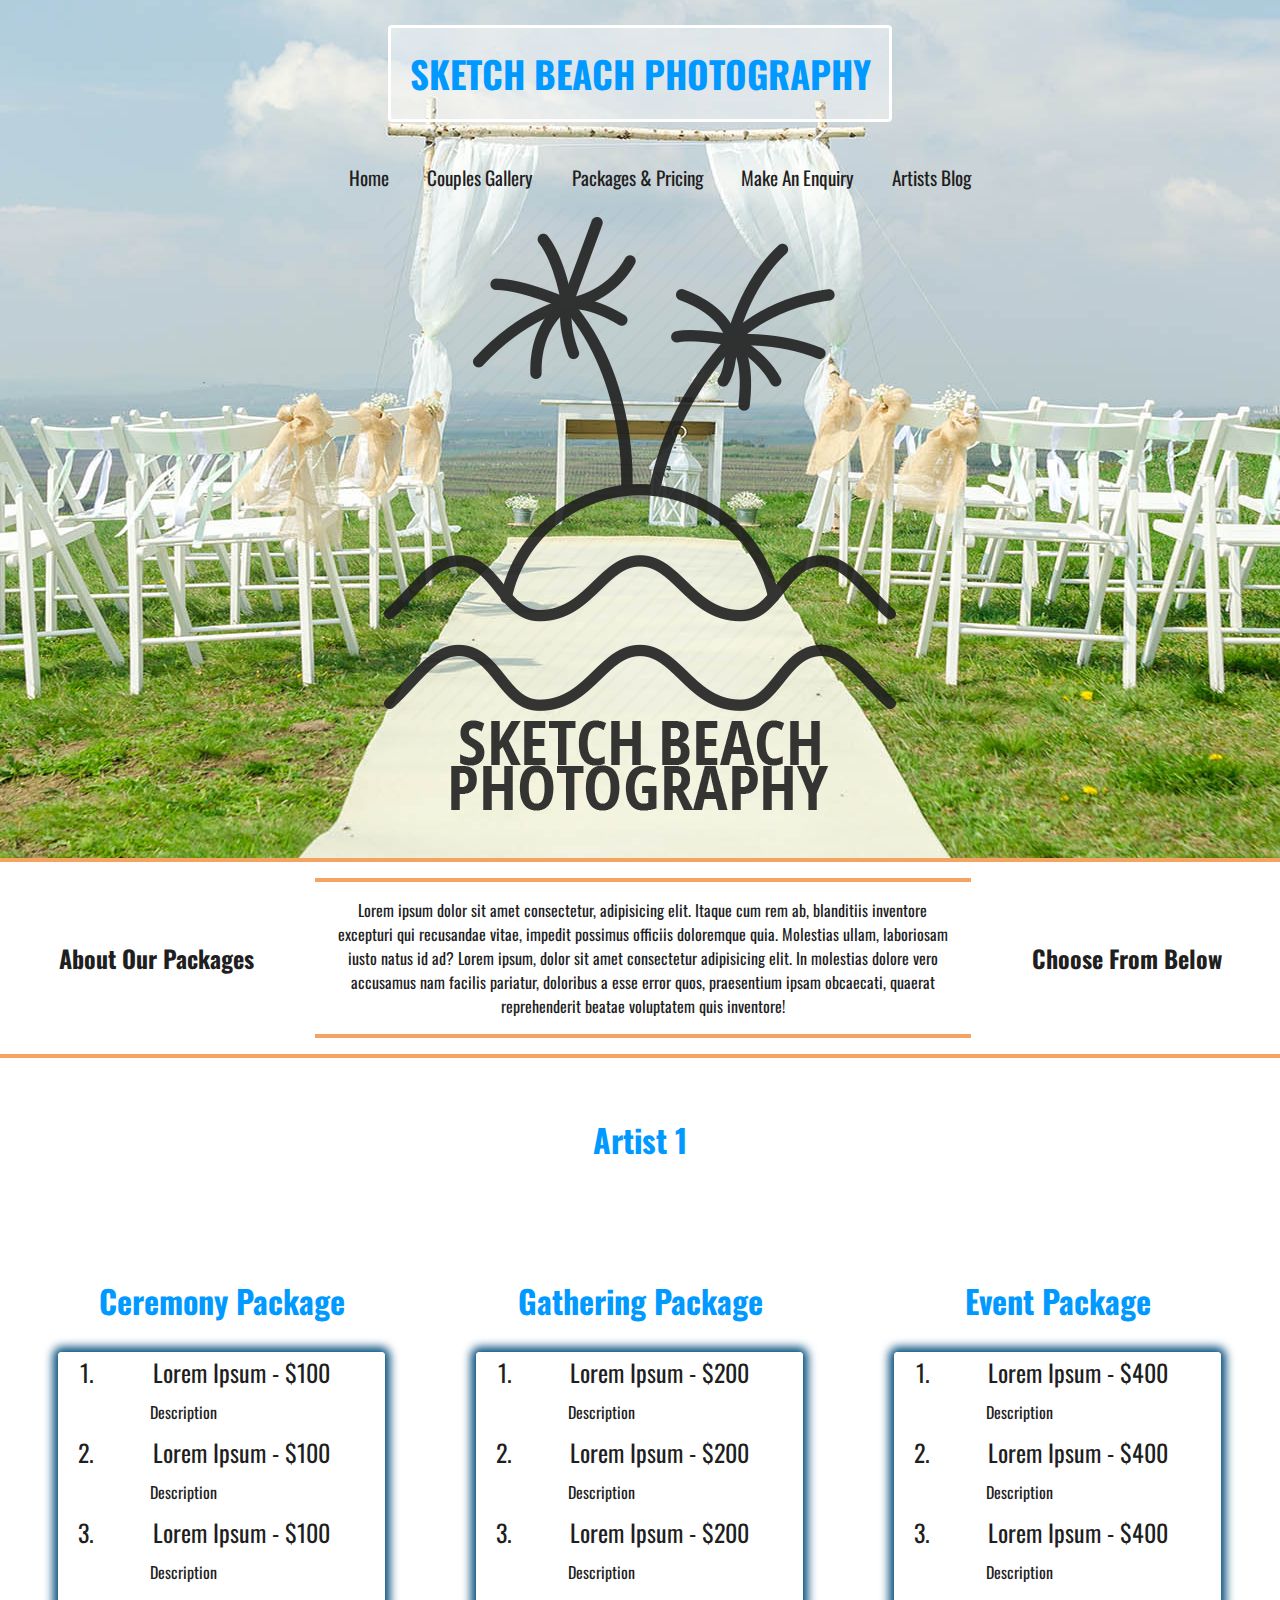
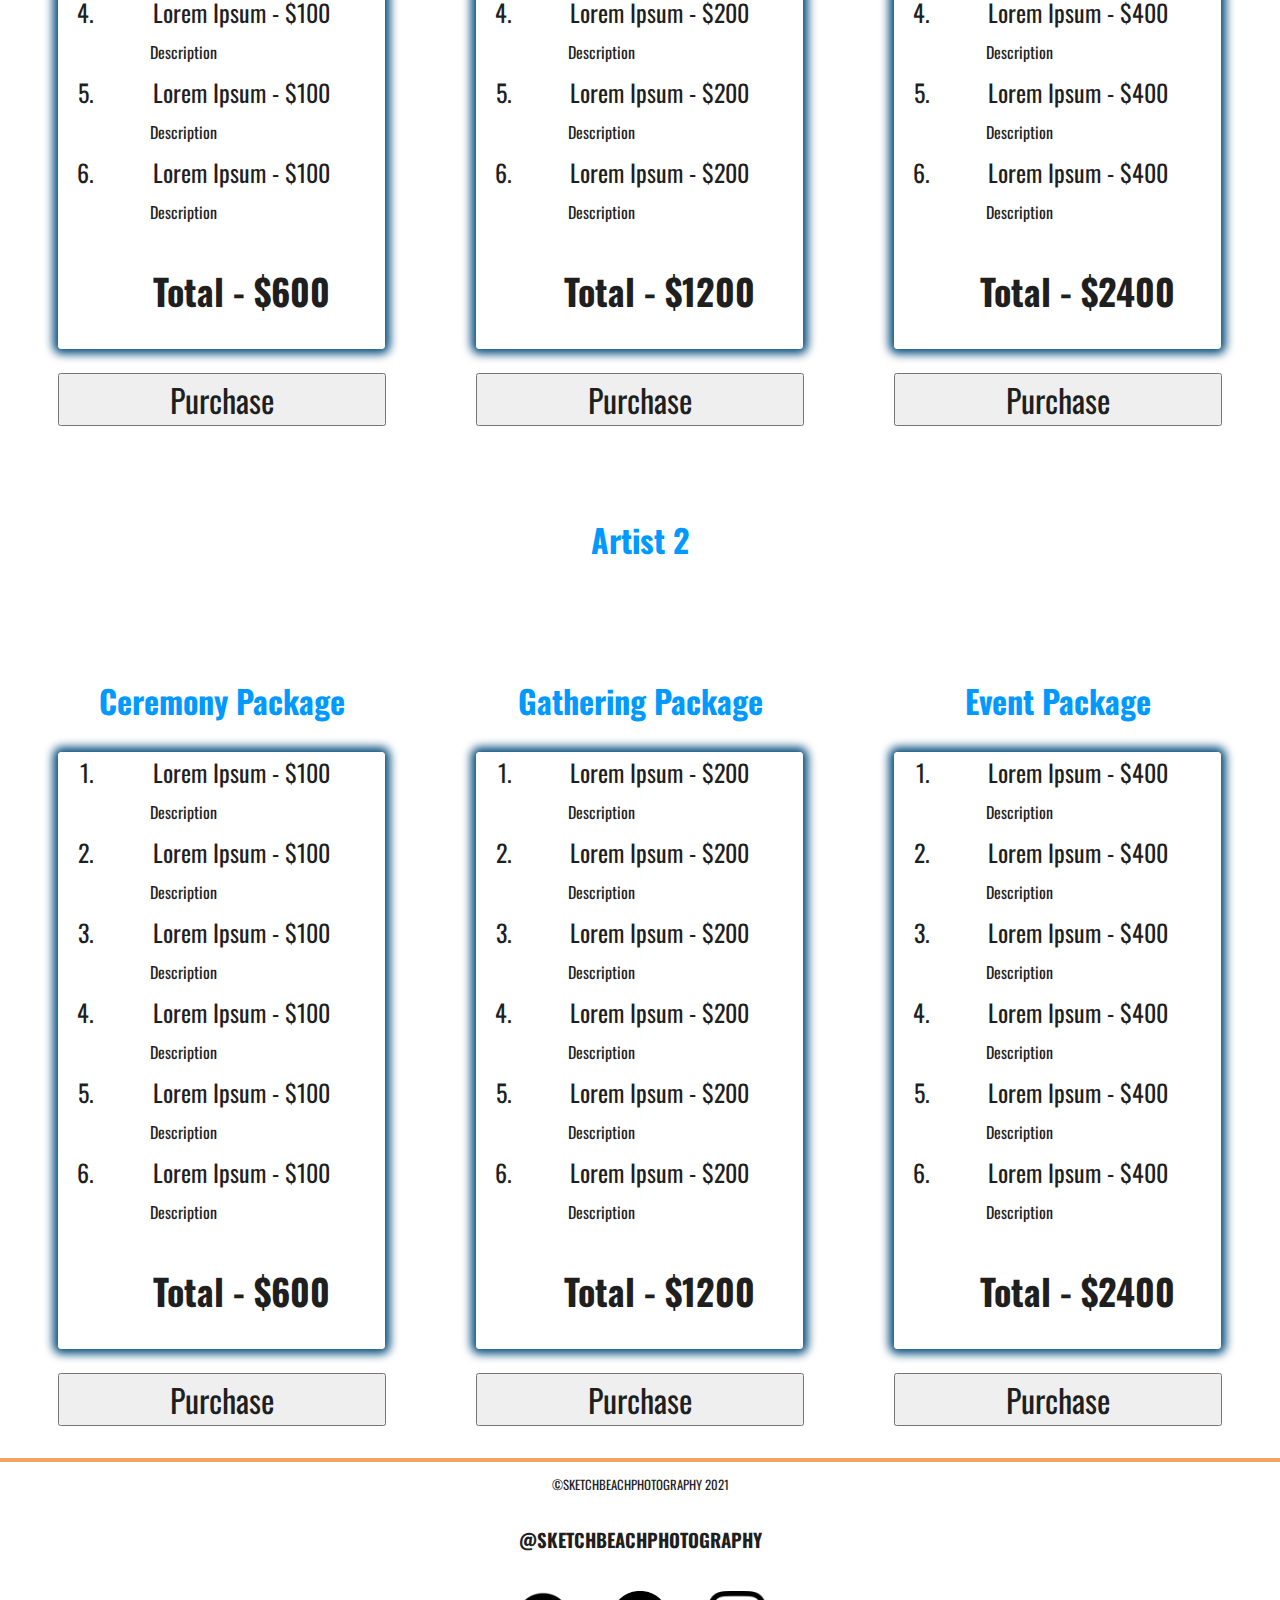
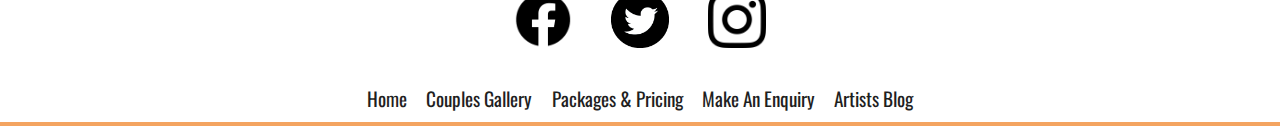
<file: html/pricepage.html>
<!DOCTYPE html>
<html lang="en">
    <head>
        <meta charset="UTF-8">
        <meta http-equiv="X-UA-Compatible" content="IE=edge">
        <meta name="viewport" content="width=device-width, initial-scale=1.0">
        <link rel = "stylesheet" href = "../css/styles.css">
        <link rel="preconnect" href="https://fonts.googleapis.com">
        <link rel="preconnect" href="https://fonts.gstatic.com" crossorigin>
        <link href="https://fonts.googleapis.com/css2?family=Oswald&display=swap" rel="stylesheet"> 
        <script src = "../javascript/script.js" defer></script>
        <title>Sketch Beach Pricing</title>
    </head>
    <body>
        <header class = "showcase">
            <!--Inserting Header With JS-->
        </header>
        <nav class = "showcase">
            <!--Inserting Navbar With JS-->
        </nav>
        <section class = "showcase">
            <img id = "animate" src = "../images/sketch-beach-logo.png" alt = "company logo">
        </section>
        <section id = "second-showcase">
            <div class = "description">
                <h2>About Our Packages</h2>
                <p>Lorem ipsum dolor sit amet consectetur, adipisicing elit. Itaque cum rem ab, blanditiis inventore excepturi qui recusandae vitae, impedit possimus officiis doloremque quia. Molestias ullam, laboriosam iusto natus id ad? Lorem ipsum, dolor sit amet consectetur adipisicing elit. In molestias dolore vero accusamus nam facilis pariatur, doloribus a esse error quos, praesentium ipsam obcaecati, quaerat reprehenderit beatae voluptatem quis inventore!</p>
                <h2>Choose From Below</h2>
            </div>
        </section>
        <section class = "second-showcase">
            <div class = "image-showcase">
                <div>
                    <h1>Artist 1</h1>
                </div>
            </div>
            <div class = "image-showcase">
                <div>
                    <h1>Ceremony Package</h1>
                    <ol>
                        <li>Lorem Ipsum - $100</li>
                        <dd>Description</dd>
                        <li>Lorem Ipsum - $100</li>
                        <dd>Description</dd>
                        <li>Lorem Ipsum - $100</li>
                        <dd>Description</dd>
                        <li>Lorem Ipsum - $100</li>
                        <dd>Description</dd>
                        <li>Lorem Ipsum - $100</li>
                        <dd>Description</dd>
                        <li>Lorem Ipsum - $100</li>
                        <dd>Description</dd>
                        <h2>Total - $600</h2>
                    </ol>
                    <input type = "button" id = "buy-button" value="Purchase"
                     onclick="redirect()">
                </div>
                <div>
                    <h1>Gathering Package</h1>
                    <ol>
                        <li>Lorem Ipsum - $200</li>
                        <dd>Description</dd>
                        <li>Lorem Ipsum - $200</li>
                        <dd>Description</dd>
                        <li>Lorem Ipsum - $200</li>
                        <dd>Description</dd>
                        <li>Lorem Ipsum - $200</li>
                        <dd>Description</dd>
                        <li>Lorem Ipsum - $200</li>
                        <dd>Description</dd>
                        <li>Lorem Ipsum - $200</li>
                        <dd>Description</dd>
                        <h2>Total - $1200</h2>
                    </ol>
                    <input type = "button" id = "buy-button" value="Purchase"
                        onclick="redirect()">
                </div>
                <div>
                    <h1>Event Package</h1>
                    <ol>
                        <li>Lorem Ipsum - $400</li>
                        <dd>Description</dd>
                        <li>Lorem Ipsum - $400</li>
                        <dd>Description</dd>
                        <li>Lorem Ipsum - $400</li>
                        <dd>Description</dd>
                        <li>Lorem Ipsum - $400</li>
                        <dd>Description</dd>
                        <li>Lorem Ipsum - $400</li>
                        <dd>Description</dd>
                        <li>Lorem Ipsum - $400</li>
                        <dd>Description</dd>
                        <h2>Total - $2400</h2>
                    </ol>
                    <input type = "button" id = "buy-button" value="Purchase"
                        onclick="redirect()">
                </div>
            </div>
        </section>
        <section class = "second-showcase">
            <div class = "image-showcase">
                <div>
                    <h1>Artist 2</h1>
                </div>
            </div>
            <div class = "image-showcase">
                <div>
                    <h1>Ceremony Package</h1>
                    <ol>
                        <li>Lorem Ipsum - $100</li>
                        <dd>Description</dd>
                        <li>Lorem Ipsum - $100</li>
                        <dd>Description</dd>
                        <li>Lorem Ipsum - $100</li>
                        <dd>Description</dd>
                        <li>Lorem Ipsum - $100</li>
                        <dd>Description</dd>
                        <li>Lorem Ipsum - $100</li>
                        <dd>Description</dd>
                        <li>Lorem Ipsum - $100</li>
                        <dd>Description</dd>
                        <h2>Total - $600</h2>
                    </ol>
                    <input type = "button" id = "buy-button" value="Purchase"
                        onclick="redirect()">
                </div>
                <div>
                    <h1>Gathering Package</h1>
                    <ol>
                        <li>Lorem Ipsum - $200</li>
                        <dd>Description</dd>
                        <li>Lorem Ipsum - $200</li>
                        <dd>Description</dd>
                        <li>Lorem Ipsum - $200</li>
                        <dd>Description</dd>
                        <li>Lorem Ipsum - $200</li>
                        <dd>Description</dd>
                        <li>Lorem Ipsum - $200</li>
                        <dd>Description</dd>
                        <li>Lorem Ipsum - $200</li>
                        <dd>Description</dd>
                        <h2>Total - $1200</h2>
                    </ol>
                    <input type = "button" id = "buy-button" value="Purchase"
                        onclick="redirect()">
                </div>
                <div>
                    <h1>Event Package</h1>
                    <ol>
                        <li>Lorem Ipsum - $400</li>
                        <dd>Description</dd>
                        <li>Lorem Ipsum - $400</li>
                        <dd>Description</dd>
                        <li>Lorem Ipsum - $400</li>
                        <dd>Description</dd>
                        <li>Lorem Ipsum - $400</li>
                        <dd>Description</dd>
                        <li>Lorem Ipsum - $400</li>
                        <dd>Description</dd>
                        <li>Lorem Ipsum - $400</li>
                        <dd>Description</dd>
                        <h2>Total - $2400</h2>
                    </ol>
                    <input type = "button" id = "buy-button" value="Purchase"
                        onclick="redirect()">
                </div>
            </div>
        </section>
        <footer>    
            <!--Inserting Footer with JS-->
        </footer>
    </body>
</html>
</file>
<file: css/styles.css>
body {
    margin: 0;
    font-family: 'Oswald', sans-serif;
}

body > main {
    display: flex;
    align-items: center;
}

/* Header */

body > header {
    display: flex;
    justify-content: center;
}

body > header > h1 {
    color: #0099ff;
    font-size: 2.3rem;
    text-align: center;
    border: 3px solid white;
    background-color: rgba(255, 255, 255, 0.4);
    border-radius: 4px;
    padding: 0.5em;
}

/* Navigation */

body > nav {
    display: flex;
    justify-content: center;
}

body > nav > ul {
    display: flex;
    flex-direction: row;
}

body > nav > ul > li {
    list-style-type: none;
}

body > nav > ul > li > a {
    text-align: center;
    text-decoration: none;
    font-size: 1.2rem;
    margin: 1em;
    transition: 300ms ease;
    color: rgba(31, 31, 31, 1);
}

body > nav > ul > li > a:hover {
    color: #0099ff;
}

body > nav > ul > li > a:active {
    border: 3px solid #0099ff;
    border-radius: 4px;
}

body > nav > div {
    font-size: 4rem;
    cursor: pointer;
}

.hamburger-menu {
    position: relative;
}

.hamburger-links {
    display: none;
}

.hamburger-links > a {
    display: block;
    text-align: center;
    text-decoration: none;
    font-size: 1.3rem;
    padding: 0.5em;
    color: rgba(31, 31, 31, 1);
    transition: 300ms ease;
    z-index: 99;
}

.hamburger-links > a:hover {
    color: #0099ff;
}

.hamburger-menu .hamburger-links {
    transition: 300ms ease;
}

.hamburger-menu:hover .hamburger-links {
    display: block;
}

/* First Background image with logo */

.showcase {
    display: flex;
    justify-content: center;
    background-image: url(../images/showcase-background.jpg);
    background-position: center;
    background-attachment: fixed;
    background-repeat: repeat-x;
}

.showcase > img {
    padding: 5em;
    filter: opacity(90%);
}

/* Second Section Styling
   also styling for enquiry page */

.second-showcase {
    display: flex;
    justify-content: center;
    flex-direction: column;
    background-image: url(../images/second-showcase-background.jpg);
    background-position: center;
    background-attachment: fixed;
    background-repeat: repeat-x;
}

.second-showcase > img {
    padding: 5em;
}

.second-showcase > .enquiry-form {
    display: flex;
    justify-content: space-evenly;
    padding: 3em;
}

.second-showcase > .enquiry-form > form {
    display: flex;
    flex-direction: column;
    justify-content: space-evenly;
    flex-wrap: wrap;
    width: 60%;
    padding: 1em;
    border: 2px solid white;
    border-radius: 4px;
    background-color: rgba(255, 255, 255, 0.6);
    box-shadow: #074e7d 0px 0px 10px 5px;
}

.second-showcase > .enquiry-form > form > input:required {
    border: 2px solid darkred;
    border-radius: 2px;
}

#email-body {
    height: 1em;
    -moz-transition: height 500ms ease;
    transition: height 500ms ease;
}

#email-body:focus { 
    height: 10em;
}

.second-showcase > .enquiry-form > form > label {
    padding-top: 1em;
}

.second-showcase > .enquiry-form > form > select {
    margin: 0.3em;
}

.second-showcase > .enquiry-form > #submit-button {
    color: rgba(31, 31, 31, 1);
    font-family: 'Oswald', sans-serif;
    font-size: 2rem;
    transition: 300ms ease;
    width: 40%;
}

.second-showcase > .enquiry-form > #submit-button:hover {
    transform: scale(1.2 , 1.2);
    color: #0099ff;
    cursor: pointer;
}

/* Styling for images */

.image-showcase {
    display: flex;
    justify-content: space-evenly;
    flex-wrap: wrap;
    /* padding: 2em; */
}

.image-showcase > div > img {
    border: 4px solid sandybrown;
    border-radius: 4px;
    transition: ease-in-out 2s;
    box-shadow: 0px 0px 10px 5px;
    color: #074e7d;
}

.image-showcase > div > img:hover {
    transform: scale(1.5, 1.5) rotateZ(360deg);
}

.image-showcase > div > h1 {
    color: #0099ff;
    text-align: center;
    width: 10em;
    font-size: 2rem;
    padding: 2px;
    background-color: rgba(255, 255, 255, 0.6);
    border: 2px solid white;
    border-radius: 4px;
}

.image-showcase > div > h2 {
    text-align: center;
    color: rgba(31, 31, 31, 1);
    width: 7em;
    padding: 2px;
    background-color: rgba(255, 255, 255, 0.6);
    border: 2px solid white;
    border-radius: 4px;
}

.image-showcase > div > p {
    text-align: center;
    color: rgba(31, 31, 31, 1);
    padding: 2px;
    background-color: rgba(255, 255, 255, 0.6);
    border: 2px solid white;
    border-radius: 4px;
    box-shadow: #074e7d 0px 0px 10px 5px;
}

.image-showcase > div > ol {
    width: 11.8em;
    font-size: 1.5rem;
    text-align: center;
    background-color: rgba(255, 255, 255, 0.6);
    border: 2px solid white;
    border-radius: 4px;
    box-shadow: #074e7d 0px 0px 10px 5px;
}

.image-showcase > div > ol > li {
    color: rgba(31, 31, 31, 1);
}

.image-showcase > div > ol > dd {
    color: rgba(31, 31, 31, 1);
    font-size: 1rem;
    padding: 10px;
    text-align: left;
}

.image-showcase > div > ol > h2 {
    color: rgba(31, 31, 31, 1);
}

.image-showcase > div > input {
    color: rgba(31, 31, 31, 1);
    font-family: 'Oswald', sans-serif;
    width: 100%;
    font-size: 2rem;
    transition: 300ms ease;
}

.image-showcase > div > input:hover {
    transform: scale(1.2 , 1.2);
    color: #0099ff;
    cursor: pointer;
}

/* Description for images */

.description {
    display: flex;
    flex-direction: row;
    text-align: center;
    flex-wrap: wrap;
    padding: 1em;
    background-color: white;
    border-top: solid 4px sandybrown;
    border-bottom: solid 4px sandybrown;
    
}

.description h2 {
    color: rgba(31, 31, 31, 1);
    padding: 1em;
    margin: auto;
}

.description p {
    color: rgba(31, 31, 31, 1);
    border-top: solid 4px sandybrown;
    border-bottom: solid 4px sandybrown;
    padding: 1em;
    width: 50%;
    margin: auto;
}

.description img {
    margin: auto;
    height: 50%;
    border: 4px solid sandybrown;
    border-radius: 50%;
    box-shadow: 0px 0px 10px 5px;
    color: #074e7d;
}

/* footer styling */

footer {
    border-top: solid 4px sandybrown;
    border-bottom: solid 4px sandybrown;
}

.footer-info {
    display: flex;
    flex-direction: column;
    margin: 0;
}

.footer-info > h3 {
    color: rgba(31, 31, 31, 1);
    display: flex;
    justify-content: center;
}

.footer-info > p {
    color: rgba(31, 31, 31, 1);
    font-size: 0.8rem;
    display: flex;
    justify-content: center;
}

footer > div {
    display: flex;
    justify-content: center;
}

footer > div > a {
    text-align: center;
    text-decoration: none;
    font-size: 1.2rem;
    margin: 0.5em;
    transition: 300ms ease;
    color: rgba(31, 31, 31, 1);
}

footer > div > a:hover {
    color: #0099ff;
}

footer > div > a:active {
    border: 2px solid #0099ff;
    border-radius: 2px;
}

.icons{
    display: flex;
    justify-content: center;
}

.icons a img {
    width: 3em;
    height: 3em;
    padding: 10px;
    transition: 300ms ease;
}

.icons a img:hover {
    transform: scale(1.2 , 1.2);
}

/* #animate:hover {
    position: relative;
    animation: rotate 3s infinite;
}

@keyframes rotate {
    from {
        transform: rotateY(0deg);
        transition: none;
      }
      to {
        transform: rotateY(720deg);
        transition: none;
      }
} */

/* Media Query */

/* Mobile */

@media screen and (max-width: 400px) {
    .showcase img {
        padding: 0;
        width: 40%;
    }

    .image-showcase h2 {
        display: none;
    }
}

@media screen and (min-width: 400px) {
    .image-showcase div {
        padding: 2em;
    }
}

@media screen and (min-width: 600px) {
    .showcase img {
        padding: 0;
        width: 40%;
    }
}

@media screen and (max-width: 600px) {
    .image-showcase h2 {
        display: none;
    }
}

/* Tablet / Small Laptop */

@media screen and (max-width: 1024px) {
    .showcase img {
        padding: 0;
        width: 60%;
    }

    nav a {
        display: none;
    }

    .image-showcase div {
        flex-shrink: inherit;
        padding: 2em;
    }

}

@media screen and (min-width: 1024px) {
    nav div {
        display: none;
    }

}

/* Larger Devices */

@media screen and (min-width: 1280px) {
    nav div {
        display: none;
    }
}
</file>
